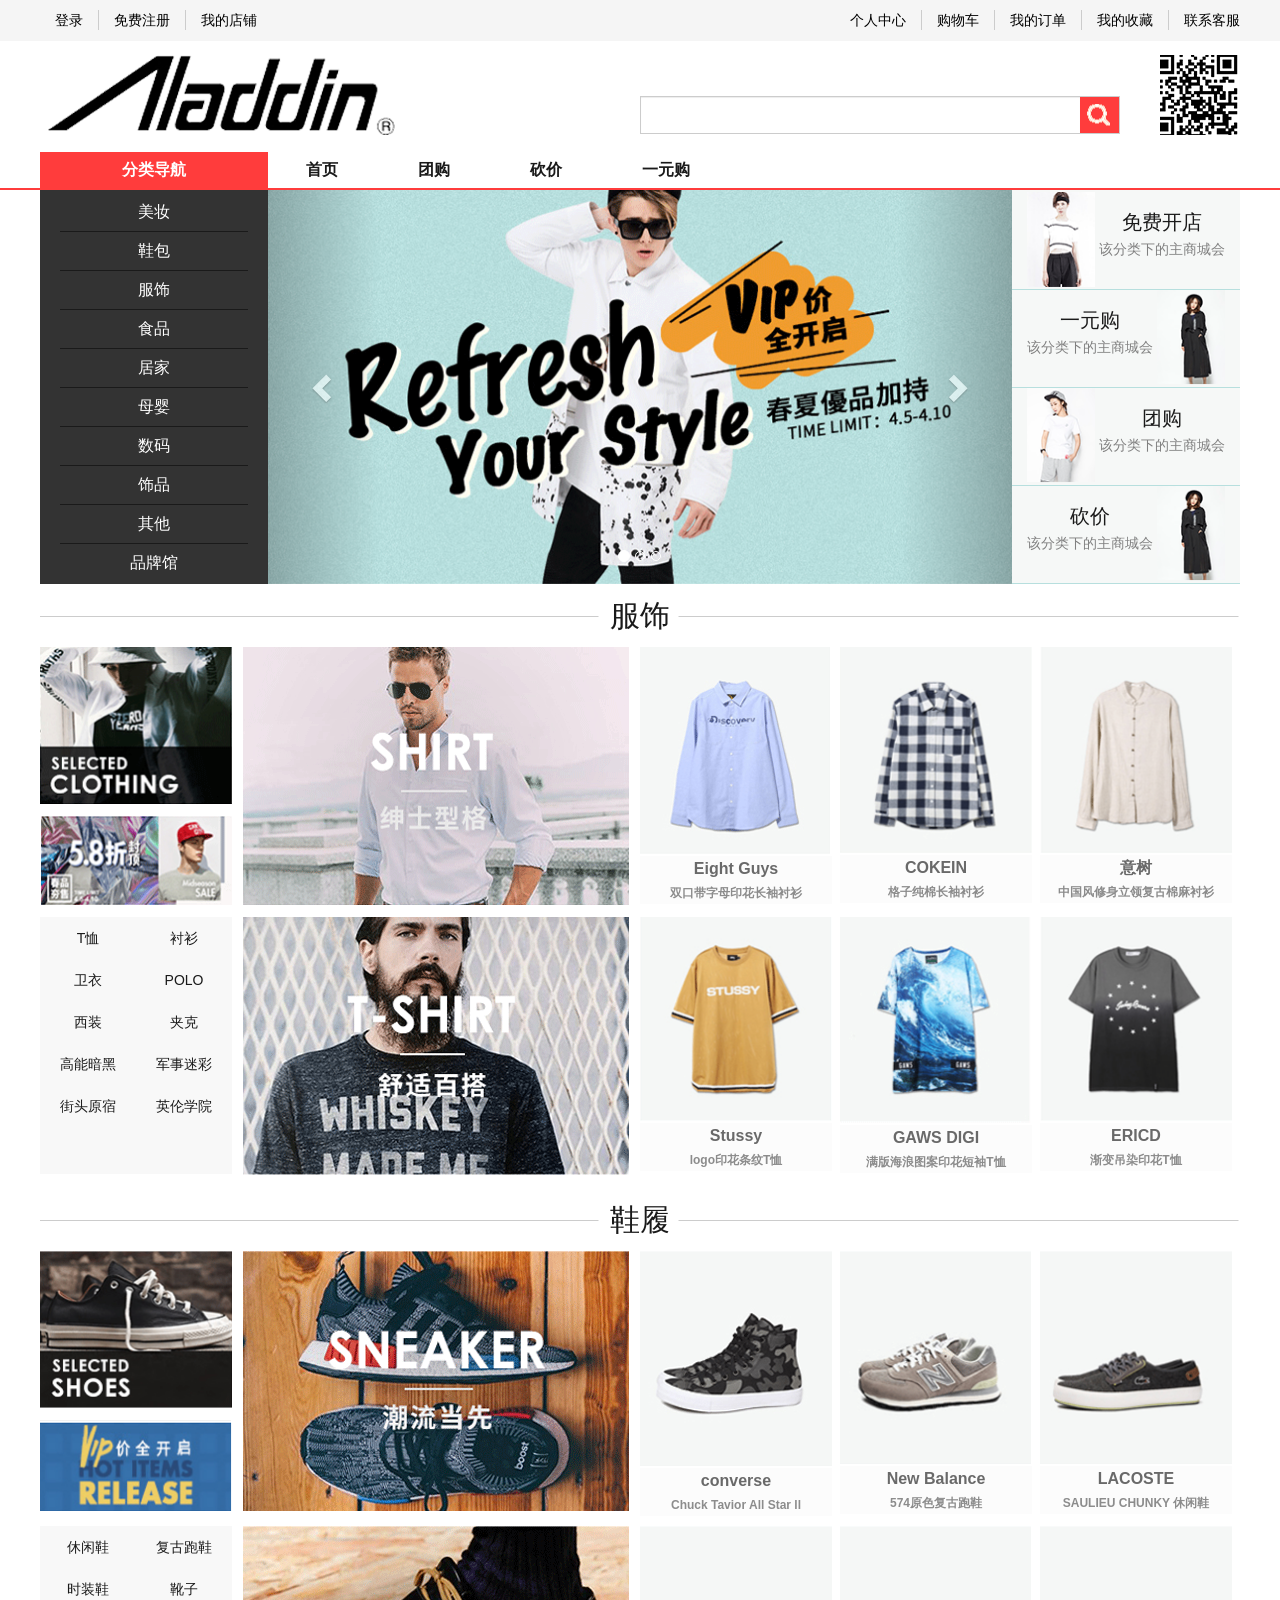
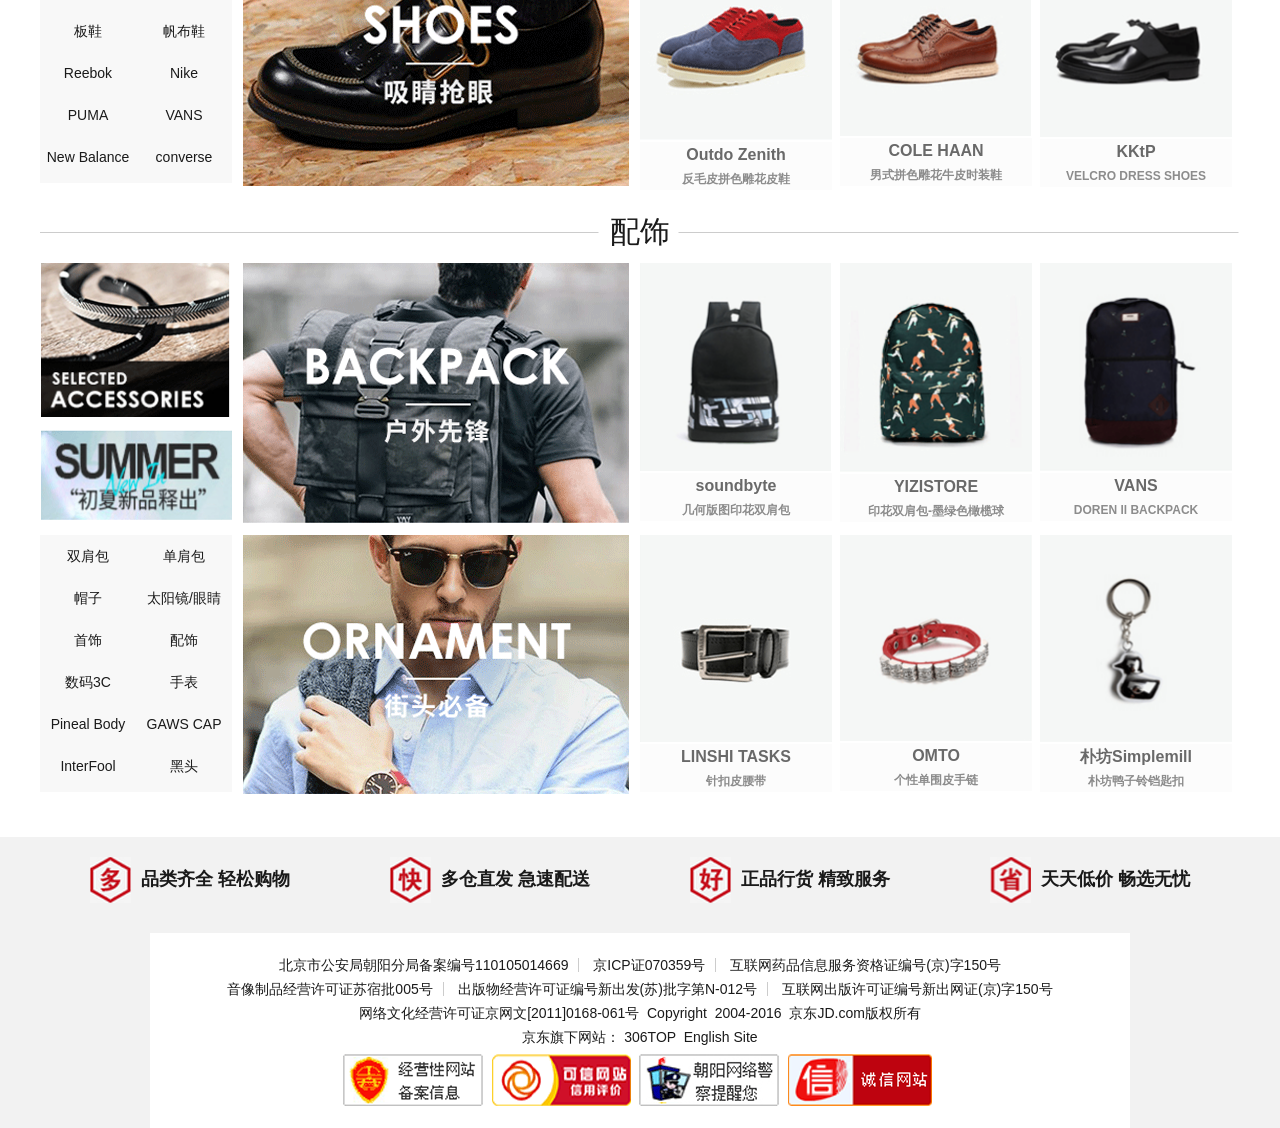
<file: src/main/webapp/index.html>
<!DOCTYPE html>
<html>
<head>
    <!-- meta -->
    <meta charset="UTF-8" />
    <meta http-equiv="X-UA-Compatible" content="IE=edge,chrome=1" />
    <meta name="viewport" content="width=device-width, initial-scale=1.0" />
    <meta name="description" content="" />
    <meta name="author" content="" />
    <!-- css -->
    <link rel="stylesheet" href="css/bootstrap.min.css" />
    <link rel="stylesheet" href="css/reset.css" />
    <link rel="stylesheet" href="css/theme.css" />
    <!-- js -->
    <script src="js/jquery.min.js"></script>
    <script src="js/bootstrap.min.js"></script>
    <script src="js/theme.js"></script>
    <!--[if lt IE 9]>
    <script src="js/html5shiv-printshiv.js"></script>
    <script src="js/respond.min.js"></script>
    <![endif]-->
    <!-- title -->
    <title>阿拉丁--商品列表</title>
</head>
<body>
    <!-- header -->
    <header class="header">
        <!-- navbar -->
        <div class="navbar navbar-static-top">
            <div class="container">
                <div class="row">
                    <ul class="nav navbar-nav navbar-left"> 
                        <li>
                            <a href="login.html">登录</a>
                        </li>
                        <li>    
                            <a href="register.html">免费注册</a>
                        </li>
                        <li>    
                            <a href="store.html">我的店铺</a>
                        </li>   
                    </ul>
                    <ul class="nav navbar-nav navbar-right"> 
                        <li>
                            <a href="person.html">个人中心</a>
                        </li>
                        <li>
                            <a href="cart.html">购物车</a>
                        </li> 
                        <li>
                            <a href="order.html">我的订单</a>
                        </li> 
                        <li>
                            <a href="collection.html">我的收藏</a>
                        </li> 
                        <li>
                            <a href="link.html">联系客服</a>
                        </li>   
                    </ul>
                </div>
            </div>
        </div>
        <!-- searchbar -->
        <div class="searchbar">
            <div class="search">
                <div class="container">
                    <div class="row">
                        <div class="pull-left">
                            <a href="index.html" class="logo">
                                <img src="images/logo/logo.png">
                            </a>
                        </div>
                        <div class="pull-right">
                            <div class="search-box">
                                <form class="search-form">
                                    <div class="input-group">
                                        <input type="text" class="form-control" placeholder="" />
                                        <span class="input-group-addon">
                                            <i class="icon icon-search"></i>
                                        </span>
                                    </div>
                                </form>
                            </div>
                            <a href="javascript:;">
                                <img src="images/code.png" />
                            </a>
                        </div>
                    </div>
                    <div class="row">
                        <div class="col-md-2 has-subcategory">
                            <a href="javascript:;" class="category">分类导航</a>
                        </div>
                        <div class="col-md-10">
                            <ul class="menu-list">
                                <li>
                                    <a href="index.html">首页</a>
                                </li>
                                <li>
                                    <a href="javascript:;">团购</a>
                                </li>
                                <li>
                                    <a href="javascript:;">砍价</a>
                                </li>
                                <li>
                                    <a href="javascript:;">一元购</a>
                                </li>
                            </ul>
                        </div>
                    </div>
                </div>
            </div>
        </div>
    </header>
    
    <!-- banner -->
    <section class="banner-bar">
        <div class="banner">
            <div class="container">
                <div class="row">
                    <div class="col-md-2">
                        <ul class="category-list">
                            <li>
                                <a href="javascript:;">美妆</a>
                            </li>
                            <li>
                                <a href="javascript:;">鞋包</a>
                            </li>
                            <li>
                                <a href="javascript:;">服饰</a>
                            </li>
                            <li>
                                <a href="javascript:;">食品</a>
                            </li>
                            <li>
                                <a href="javascript:;">居家</a>
                            </li>
                            <li>
                                <a href="javascript:;">母婴</a>
                            </li>
                            <li>
                                <a href="javascript:;">数码</a>
                            </li>
                            <li>
                                <a href="javascript:;">饰品</a>
                            </li>
                            <li>
                                <a href="javascript:;">其他</a>
                            </li>
                            <li>
                                <a href="javascript:;">品牌馆</a>
                            </li>
                        </ul>
                    </div>
                    <div class="col-md-8">
                        <div id="banner-carousel" class="carousel slide" data-ride="carousel">
                            <!-- Indicators -->
                            <ol class="carousel-indicators">
                                <li data-target="#banner-carousel" data-slide-to="0" class="active"></li>
                                <li data-target="#banner-carousel" data-slide-to="1"></li>
                                <li data-target="#banner-carousel" data-slide-to="2"></li>
                            </ol>
                            <!-- Wrapper for slides -->
                            <div class="carousel-inner" role="listbox">
                                <div class="item active">
                                  <img src="images/banner/banner-01.png"/>
                                </div>
                                <div class="item">
                                  <img src="images/banner/banner-01.png" />
                                </div>
                                <div class="item">
                                  <img src="images/banner/banner-01.png" />
                                </div>
                            </div>
                            <!-- Controls -->
                            <a class="left carousel-control" href="#banner-carousel" role="button" data-slide="prev">
                                <span class="glyphicon glyphicon-chevron-left" aria-hidden="true"></span>
                            </a>
                            <a class="right carousel-control" href="#banner-carousel" role="button" data-slide="next">
                                <span class="glyphicon glyphicon-chevron-right" aria-hidden="true"></span>
                            </a>
                        </div>
                    </div>
                    <div class="col-md-2">
                         <ul class="side-area">
                            <li>
                                <a href="javascript:;" class="pull-left">
                                    <img src="images/side/side-01.png" />
                                </a>
                                <div class="name pull-right">
                                    <p>免费开店</p>
                                    <p>该分类下的主商城会</p>
                                </div>
                            </li>
                            <li>
                                <div class="name pull-left">
                                    <p>一元购</p>
                                    <p>该分类下的主商城会</p>
                                </div>
                                <a href="javascript:;" class="pull-right">
                                    <img src="images/side/side-03.png" />
                                </a>
                            </li>
                            <li>
                                <a href="javascript:;" class="pull-left">
                                    <img src="images/side/side-02.png" />
                                </a>
                                <div class="name pull-right">
                                    <p>团购</p>
                                    <p>该分类下的主商城会</p>
                                </div>
                            </li>
                            <li>
                                <div class="name pull-left">
                                    <p>砍价</p>
                                    <p>该分类下的主商城会</p>
                                </div>
                                <a href="javascript:;" class="pull-right">
                                    <img src="images/side/side-03.png" />
                                </a>
                            </li>
                         </ul>
                    </div>
                </div>
            </div>
        </div>
    </section>

    <!-- category-bar -->
    <section class="category-bar">
        <div class="category">
            <div class="container">
                <div class="row">
                    <h1 class="title">
                        <span>服饰</span>
                    </h1>
                </div>
                <div class="row">
                    <div class="col-md-2">
                        <p>
                            <a href="javascritp:;">
                                <img src="images/clothing/clothing-01.png" />
                            </a>
                        </p>
                        <p>
                            <a href="javascritp:;">
                                <img src="images/clothing/clothing-02.png" />
                            </a>
                        </p>
                    </div>
                    <div class="col-md-4">
                        <a href="javascritp:;">
                            <img src="images/clothing/clothing-03.png" />
                        </a>
                    </div>
                    <div class="col-md-2">
                        <a href="javascritp:;">
                            <img src="images/clothing/clothing-05.png" />
                        </a>
                        <div class="item">
                            <p>Eight Guys</p>
                            <p>
                                <a href="javascript:;">双口带字母印花长袖衬衫</a>
                            </p>
                        </div>
                    </div>
                    <div class="col-md-2">
                        <a href="javascritp:;">
                            <img src="images/clothing/clothing-06.png" />
                        </a>
                         <div class="item">
                            <p>COKEIN</p>
                            <p>
                                <a href="javascript:;">格子纯棉长袖衬衫</a>
                            </p>
                        </div>
                    </div>
                    <div class="col-md-2">
                        <a href="javascritp:;">
                            <img src="images/clothing/clothing-07.png" />
                        </a>
                         <div class="item">
                            <p>意树</p>
                            <p>
                                <a href="javascript:;">中国风修身立领复古棉麻衬衫</a>
                            </p>
                        </div>
                    </div>
                </div>
                <div class="row">
                    <div class="col-md-2">
                        <ul class="sub-category">
                            <li>
                                <a href="javascript:;">T恤</a>
                            </li>
                            <li>
                                <a href="javascript:;">衬衫</a>
                            </li>
                            <li>
                                <a href="javascript:;">卫衣</a>
                            </li>
                            <li>
                                <a href="javascript:;">POLO</a>
                            </li>
                            <li>
                                <a href="javascript:;">西装</a>
                            </li>
                            <li>
                                <a href="javascript:;">夹克</a>
                            </li>
                            <li>
                                <a href="javascript:;">高能暗黑</a>
                            </li>
                            <li>
                                <a href="javascript:;">军事迷彩</a>
                            </li>
                            <li>
                                <a href="javascript:;">街头原宿</a>
                            </li>
                            <li>
                                <a href="javascript:;">英伦学院</a>
                            </li>
                        </ul>
                    </div>
                    <div class="col-md-4">
                        <a href="javascritp:;">
                            <img src="images/clothing/clothing-04.png" />
                        </a>
                    </div>
                    <div class="col-md-2">
                        <a href="javascritp:;">
                            <img src="images/clothing/clothing-08.png" />
                        </a>
                         <div class="item">
                            <p>Stussy</p>
                            <p>
                                <a href="javascript:;">logo印花条纹T恤</a>
                            </p>
                        </div>
                    </div>
                    <div class="col-md-2">
                        <a href="javascritp:;">
                            <img src="images/clothing/clothing-09.png" />
                        </a>
                         <div class="item">
                            <p>GAWS DIGI</p>
                            <p>
                                <a href="javascript:;">满版海浪图案印花短袖T恤</a>
                            </p>
                        </div>
                    </div>
                    <div class="col-md-2">
                        <a href="javascritp:;">
                            <img src="images/clothing/clothing-10.png" />
                        </a>
                         <div class="item">
                            <p>ERICD</p>
                            <p>
                                <a href="javascript:;">渐变吊染印花T恤</a>
                            </p>
                        </div>
                    </div>
                </div>
            </div>
        </div>

        <div class="category">
            <div class="container">
                <div class="row">
                    <h1 class="title">
                        <span>鞋履</span>
                    </h1>
                </div>
                <div class="row">
                    <div class="col-md-2">
                        <p>
                            <a href="javascritp:;">
                                <img src="images/shoe/shoe-01.png" />
                            </a>
                        </p>
                        <p>
                            <a href="javascritp:;">
                                <img src="images/shoe/shoe-02.png" />
                            </a>
                        </p>
                    </div>
                    <div class="col-md-4">
                        <a href="javascritp:;">
                            <img src="images/shoe/shoe-03.png" />
                        </a>
                    </div>
                    <div class="col-md-2">
                        <a href="javascritp:;">
                            <img src="images/shoe/shoe-05.png" />
                        </a>
                        <div class="item">
                            <p>converse</p>
                            <p>
                                <a href="javascript:;">Chuck Tavior All Star ll</a>
                            </p>
                        </div>
                    </div>
                    <div class="col-md-2">
                        <a href="javascritp:;">
                            <img src="images/shoe/shoe-06.png" />
                        </a>
                        <div class="item">
                            <p>New Balance</p>
                            <p>
                                <a href="javascript:;">574原色复古跑鞋</a>
                            </p>
                        </div>
                    </div>
                    <div class="col-md-2">
                        <a href="javascritp:;">
                            <img src="images/shoe/shoe-07.png" />
                        </a>
                        <div class="item">
                            <p>LACOSTE</p>
                            <p>
                                <a href="javascript:;">SAULIEU CHUNKY 休闲鞋</a>
                            </p>
                        </div>
                    </div>
                </div>
                <div class="row">
                    <div class="col-md-2">
                        <ul class="sub-category">
                            <li>
                                <a href="javascript:;">休闲鞋</a>
                            </li>
                            <li>
                                <a href="javascript:;">复古跑鞋</a>
                            </li>
                            <li>
                                <a href="javascript:;">时装鞋</a>
                            </li>
                            <li>
                                <a href="javascript:;">靴子</a>
                            </li>
                            <li>
                                <a href="javascript:;">板鞋</a>
                            </li>
                            <li>
                                <a href="javascript:;">帆布鞋</a>
                            </li>
                            <li>
                                <a href="javascript:;">Reebok</a>
                            </li>
                            <li>
                                <a href="javascript:;">Nike</a>
                            </li>
                            <li>
                                <a href="javascript:;">PUMA</a>
                            </li>
                            <li>
                                <a href="javascript:;">VANS</a>
                            </li>
                            <li>
                                <a href="javascript:;">New Balance</a>
                            </li>
                            <li>
                                <a href="javascript:;">converse</a>
                            </li>
                        </ul>
                    </div>
                    <div class="col-md-4">
                        <a href="javascritp:;">
                            <img src="images/shoe/shoe-04.png" />
                        </a>
                    </div>
                    <div class="col-md-2">
                        <a href="javascritp:;">
                            <img src="images/shoe/shoe-08.png" />
                        </a>
                        <div class="item">
                            <p>Outdo Zenith</p>
                            <p>
                                <a href="javascript:;">反毛皮拼色雕花皮鞋</a>
                            </p>
                        </div>
                    </div>
                    <div class="col-md-2">
                        <a href="javascritp:;">
                            <img src="images/shoe/shoe-09.png" />
                        </a>
                        <div class="item">
                            <p>COLE HAAN</p>
                            <p>
                                <a href="javascript:;">男式拼色雕花牛皮时装鞋</a>
                            </p>
                        </div>
                    </div>
                    <div class="col-md-2">
                        <a href="javascritp:;">
                            <img src="images/shoe/shoe-10.png" />
                        </a>
                        <div class="item">
                            <p>KKtP</p>
                            <p>
                                <a href="javascript:;">VELCRO DRESS SHOES</a>
                            </p>
                        </div>
                    </div>
                </div>
            </div>
        </div>

        <div class="category">
            <div class="container">
                <div class="row">
                    <h1 class="title">
                        <span>配饰</span>
                    </h1>
                </div>
                <div class="row">
                    <div class="col-md-2">
                        <p>
                            <a href="javascritp:;">
                                <img src="images/jewelry/jewelry-01.png" />
                            </a>
                        </p>
                        <p>
                            <a href="javascritp:;">
                                <img src="images/jewelry/jewelry-02.png" />
                            </a>
                        </p>
                    </div>
                    <div class="col-md-4">
                        <a href="javascritp:;">
                            <img src="images/jewelry/jewelry-03.png" />
                        </a>
                    </div>
                    <div class="col-md-2">
                        <a href="javascritp:;">
                            <img src="images/jewelry/jewelry-05.png" />
                        </a>
                        <div class="item">
                            <p>soundbyte</p>
                            <p>
                                <a href="javascript:;">几何版图印花双肩包</a>
                            </p>
                        </div>
                    </div>
                    <div class="col-md-2">
                        <a href="javascritp:;">
                            <img src="images/jewelry/jewelry-06.png" />
                        </a>
                        <div class="item">
                            <p>YIZISTORE</p>
                            <p>
                                <a href="javascript:;">印花双肩包-墨绿色橄榄球</a>
                            </p>
                        </div>
                    </div>
                    <div class="col-md-2">
                        <a href="javascritp:;">
                            <img src="images/jewelry/jewelry-07.png" />
                        </a>
                        <div class="item">
                            <p>VANS</p>
                            <p>
                                <a href="javascript:;">DOREN ll BACKPACK</a>
                            </p>
                        </div>
                    </div>
                </div>
                <div class="row">
                    <div class="col-md-2">
                        <ul class="sub-category">
                            <li>
                                <a href="javascript:;">双肩包</a>
                            </li>
                            <li>
                                <a href="javascript:;">单肩包</a>
                            </li>
                            <li>
                                <a href="javascript:;">帽子</a>
                            </li>
                            <li>
                                <a href="javascript:;">太阳镜/眼睛</a>
                            </li>
                            <li>
                                <a href="javascript:;">首饰</a>
                            </li>
                            <li>
                                <a href="javascript:;">配饰</a>
                            </li>
                            <li>
                                <a href="javascript:;">数码3C</a>
                            </li>
                            <li>
                                <a href="javascript:;">手表</a>
                            </li>
                            <li>
                                <a href="javascript:;">Pineal Body</a>
                            </li>
                            <li>
                                <a href="javascript:;">GAWS CAP</a>
                            </li>
                            <li>
                                <a href="javascript:;">InterFool</a>
                            </li>
                            <li>
                                <a href="javascript:;">黑头</a>
                            </li>
                        </ul>
                    </div>
                    <div class="col-md-4">
                        <a href="javascritp:;">
                            <img src="images/jewelry/jewelry-04.png" />
                        </a>
                    </div>
                    <div class="col-md-2">
                        <a href="javascritp:;">
                            <img src="images/jewelry/jewelry-08.png" />
                        </a>
                        <div class="item">
                            <p>LINSHI TASKS</p>
                            <p>
                                <a href="javascript:;">针扣皮腰带</a>
                            </p>
                        </div>
                    </div>
                    <div class="col-md-2">
                        <a href="javascritp:;">
                            <img src="images/jewelry/jewelry-09.png" />
                        </a>
                        <div class="item">
                            <p>OMTO</p>
                            <p>
                                <a href="javascript:;">个性单围皮手链</a>
                            </p>
                        </div>
                    </div>
                    <div class="col-md-2">
                        <a href="javascritp:;">
                            <img src="images/jewelry/jewelry-10.png" />
                        </a>
                        <div class="item">
                            <p>朴坊Simplemill</p>
                            <p>
                                <a href="javascript:;">朴坊鸭子铃铛匙扣</a>
                            </p>
                        </div>
                    </div>
                </div>
            </div>
        </div>
    </section>

    <!-- footer -->
    <footer class="footer">
        <div class="footer-service">
            <div class="container">
                <div class="row">
                    <ul class="service">
                        <li>
                            <i class="icon icon-service-one"></i>
                            <span>品类齐全</span>
                            <span>轻松购物</span>
                        </li>
                        <li>
                            <i class="icon icon-service-two"></i>
                            <span>多仓直发</span>
                            <span>急速配送</span>
                        </li>
                        <li>
                            <i class="icon icon-service-three"></i>
                            <span>正品行货</span>
                            <span>精致服务</span>
                        </li>
                        <li>
                            <i class="icon icon-service-four"></i>
                            <span>天天低价</span>
                            <span>畅选无忧</span>
                        </li>
                    </ul>
                </div>
                <div class="row">
                    <div class="middle">
                        <ul>
                            <li>
                                <span>北京市公安局朝阳分局备案编号110105014669</span>
                            </li>
                            <li>
                                <span>京ICP证070359号</span>
                            </li>
                            <li>
                                <span>互联网药品信息服务资格证编号(京)字150号</span>
                            </li>
                        </ul>
                        <ul>
                            <li>
                                <span>音像制品经营许可证苏宿批005号</span>
                            </li>
                            <li>
                                <span>出版物经营许可证编号新出发(苏)批字第N-012号</span>
                            </li>
                            <li>
                                <span>互联网出版许可证编号新出网证(京)字150号</span>
                            </li>
                        </ul>
                        <p>网络文化经营许可证京网文[2011]0168-061号&nbsp;&nbsp;Copyright&nbsp;&nbsp;2004-2016&nbsp;&nbsp;京东JD.com版权所有</p>
                        <P>京东旗下网站：&nbsp;306TOP&nbsp;&nbsp;English Site</P>
                        <ul>
                            <li>
                                <a href="javascript:;">
                                    <img src="images/footer/website-01.png" />
                                </a>
                            </li>
                            <li>
                                <a href="javascript:;">
                                    <img src="images/footer/website-02.png" />
                                </a>
                            </li>
                            <li>
                                <a href="javascript:;">
                                    <img src="images/footer/website-03.png" />
                                </a>
                            </li>
                            <li>
                                <a href="javascript:;">
                                    <img src="images/footer/website-04.png" />
                                </a>
                            </li>
                        </ul>
                    </div>
                </div>
            </div>
        </div>
    </footer>
</body>
</html>
</file>
<file: src/main/webapp/css/theme.css>
@charset "UTF-8";

/** common **/
body {
    color: #000;
    font-size: 14px;
    font-family: "Microsoft YaHei", sans-serif;
    background-color: #fff;
}
.container {
    width: 1200px;
}
.fl {
    float: left;
}
.fr {
    float: right;
}
.btn:focus {
    outline: 0;
}
.btn:hover {
    color: #fff;
    opacity: 0.8;
    filter: alpha(opacity=80);
}

/** header **/
.header .navbar {
    min-height: 40px;
    margin-bottom: 0;
    background-color: #f5f5f5;
}
.navbar .navbar-nav > li > a {
    color: #000;
    padding-top: 0;
    padding-bottom: 0;
    margin: 10px 0;
    border-right: 1px solid #ccc;
}
.navbar-nav > li > a:hover {
    color: #ff3c3c;
    background-color: inherit;
}
.navbar-nav li:last-child a {
    border-right: 0;
}
.search .search-box {
    float: left;
    padding-top: 45px;
    padding-right: 40px;
}
.search .pull-right a {
    float: left;
    display: block;
}
.search .pull-right a img:hover {
    opacity: 0.8;
    filter: alpha(opacity=80);
}
.search .logo img:hover {
    opacity: 0.8;
    filter: aphla(opacity=80);
}
.search .search-box .input-group {
    width: 480px;
    padding-bottom: 5px;
}
.icon {
    display: inline-block;
    vertical-align: middle;
}
.icon-search {
    width: 25px;
    height: 25px;
    margin-top: 3px;
    background: url(../images/icon/search.png) center center no-repeat;
}
.search .search-box input {
    height: 38px;
    border-right: 0;
    border-radius: inherit;
}
.search .search-box input:focus {
    border-color: #ccc;
    -webkit-box-shadow: inherit;
    box-shadow: inherit;
}
.search .search-box .input-group-addon {
    padding: 3px 7px;
    cursor: pointer;
    border-radius: inherit;
    background-color: #ff3c3c;
}
.search .search-box .input-group-addon:hover {
    opacity: 0.8;
    filter: aphla(opacity=80);
}
.search .menu-list > li {
    display: inline-block;
    padding: 10px 38px;
}
.search .row:nth-child(1) {
    padding: 10px 0;
}
.search .row.only {
    padding-top: 0;
    padding-bottom: 20px;
}
.search .menu-list > li a {
    color: #1a1a1a;
    font-size: 16px;
    display: block;
    font-weight: 600;
    text-align: center;
    text-decoration: none;
}
.search .menu-list a:hover {
    color: #ff3c3c;
    text-decoration: none;
}
.menu-list > li a {
    display: block;
}
.search .col-md-2 {
    position: relative;
}
.search .category {
    color: #1a1a1a;
    font-size: 16px;
    padding: 10px 0;
    display: block;
    font-weight: 600;
    text-align: center;
    text-decoration: none;
}
.search .category-list {
    z-index: 999;
    width: 228px;
    display: none;
    position: absolute;
}
.searchbar {
    border-bottom: 2px solid #ff3c3c;
}
.search .col-md-2 {
    width: 19%;
    padding: 0;
}
.search .col-md-10 {
    width: 71%;
    padding: 0;
}
.search .pull-right.account {
    padding-top: 65px;
}
.search .pull-right.account .login {
    color: #ff3c3c;
    text-decoration: none;
}
.search .pull-right.account span {
    float: left;
    margin-right: 5px;
}

/** index **/
.banner .col-md-2 {
    width: 19%;
    padding: 0;
}
.banner .col-md-8 {
    width: 62%;
    padding: 0;
}
.brand a img:hover {
    cursor: pointer;
    opacity: 0.8;
    filter: alpha(opacity=80);
}
.banner .side-area {
    padding-top: 2px;
    background-color: #f6f8f7;
}
.banner .side-area > li {
    overflow: hidden;
    padding: 0 15px;
    border-bottom: 1px solid #b7dfde;
}
.banner .side-area > li img {
    width: 68px;
    height: 95px;
}
.banner .side-area .name {
    padding-top: 20px;
    text-align: center;
}
.side-area .name p:first-child {
    color: #1a1a1a;
    font-size: 20px;
    padding-bottom: 10px;
}
.side-area .name p:last-child {
    color: #808080;
    font-size: 14px;
}
.category-list {
    padding: 2.5px 0;
    position: relative;
    background-color: #333333;
}
.category-list > li {
    padding: 0 20px;
    text-align: center;
}
.category-list > li > a {
    color: #fff;
    font-size: 16px;
    display: block;
    padding: 11px 0;
    text-decoration: none;
    border-bottom: 1px solid #1a1a1a;
}
.category-list li:last-child a {
    border-bottom: 0;
}
.category-list > li a:hover {
    color: #ff3c3c;
}
.prod-image a img {
    width: 500px;
    height: 400px;
}
.category-list > li .category-menu {
    top: 0;
    left: 228px;
    z-index: 999;
    width: 744px;
    height: 394px;
    padding: 20px;
    text-align: left;
    position: absolute;
    display: none;
    background-color: #f7f7f7;
}
.category-menu .fore {
    width: 100%;
    overflow: hidden;
    padding-bottom: 10px;
}
.category-menu dt {
    float: left;
    width: 86px;
    font-weight: 600;
    padding: 8px 30px 0 0;
    position: relative;
}
.category-menu dd {
    float: left;
    width: 618px;
    padding: 6px 0;
}
.category-menu dt a {
    color: #666;
    text-decoration: none;
}
.category-menu dt i {
    position: absolute;
    top: 10px;
    right: 18px;
    width: 4px;
    height: 14px;
    font: 400 9px/14px consolas;
}
.category-menu dd a {
    color: #666;
    float: left;
    padding: 0 10px;
    margin: 4px 0;
    line-height: 16px;
    height: 16px;
    text-decoration: none;
    border-left: 1px solid #e0e0e0;
    white-space: nowrap;
}

/** category **/
.category-bar .category {
    padding-bottom: 10px;
}
.category-bar .category a img:hover {
    opacity: 0.8;
    filter: aphla(opacity=80);
}
.category h1.title {
    padding: 15px 0;
    text-align: center;
    background: url(../images/icon/line.png) center center no-repeat;
}
.category h1.title span {
    color: #1a1a1a;
    font-size: 30px;
}
.category .col-md-2 {
    padding-left: 0;
    padding-right: 8px;
}
.category .col-md-4 {
    text-align: center;
    padding-left: 0;
    padding-right: 8px;    
}
.category .col-md-2 p:first-child {
    padding-bottom: 10px;
}
.category .item { 
    font-size: 12px;
    font-weight: 500;
    text-align: center;
    background-color: #fcfcfc;
    
}
.category .item p {
    color: #696969;
    font-size: 16px;
    padding: 5px 0;
    font-weight: 600; 
}
.category .col-md-2 .item p:first-child {
    padding-bottom: 5px;
}
.category .item p a {
    font-size: 12px;
    color: #8c8c8c; 
}
.category .item p a:hover {
    color: #ff3c3c;
    text-decoration: none;
}
.category-bar .category a {
    display: block;
}
.sub-category {
    overflow: hidden;
    min-height: 257px;
    background-color: #f8f8f8;
}
.sub-category > li {
    float: left;
    width: 50%;
    text-align: center;
}
.sub-category > li a {
    color: #1a1a1a;
    font-weight: 500;
    padding: 14px 0;
}
.sub-category > li a:hover {
    color: #ff3c3c;
    text-decoration: none;
}
.category .row:last-child {
    padding-top: 10px;
}
.search .col-md-2.has-subcategory {
    background-color: #ff3c3c;
}
.search .col-md-2.has-subcategory a {
    color: #fff;
    font-size: 16px;
    display: block;
    font-weight: 600;
    text-align: center;
}
.search .col-md-2.has-subcategory a:hover {
    color: #fff;
}
.content .form-group .card {
    padding-bottom: 6px;
    border-radius: inherit;
    float: left;
}
.content .credit .form-group .card {
    float: none;
}

/** list **/
.main .list {
    padding: 20px 0;
}
.main .list .fade {
    opacity: 0;
    filer: alpha(opacity=0);
}
.main .list .fade.in {
    opacity: 1;
    filer: alpha(opacity=100);
}
.main .head {
    height: 50px;
    background-color: #f5f5f5;
}
.main .col-md-2 .head {
    text-align: center;
}
.main .list .col-md-10 a img:hover {
    opacity: 0.8;
    filter: aphla(opacity=80);
}
.main .list .col-md-2 a img:hover {
    opacity: 0.8;
    filter: aphla(opacity=80);
}
.main .head a {
    color: #1a1a1a;
    padding: 15px;
    display: inline-block;
}
.main .head .fl > li {
    display: inline-block;
}
.main .head a:hover {
    color: #ff3c3c;
    text-decoration: none;
}
.main .head .prev {
    padding: 15px 0;
}
.main .head .next {
    padding-left: 0;
}
.main .head .page {
    padding: 15px 0;
}
.main .head .page span {
    color: #ff3c3c;
}
.main .head .fl .red {
    color: #ff3c3c;
}
.icon-adjust {
    width: 10px;
    height: 14px;
    vertical-align: middle;
    display: inline-block;
    background: url(../images/icon/adjust.png) center center no-repeat;
}
.main .content {
    padding: 20px 0;
    overflow: hidden;
}
.main .slide-area > li {
    padding-bottom: 15px;
}
.main .content .item p {
    color: #333333;
    font-size: 14px;
    padding: 10px 0;
}
.main .content .item .name a {
    color: #1a1a1a;
    font-size: 16px;
}
.main .content .item .name a:hover {
    color: #ff3c3c;
    text-decoration: none;
}
.main .content .item .price {
    color: #ff3c3c;
    font-size: 22px;
}
.main .content .item {
    float: left;
    width: 25%;
    padding-bottom: 20px;
}
.main .col-md-2 {
    width: 15%;
    padding-left: 0;
}
.main .col-md-10 {
    width: 85%;
    padding: 0;
}
.main .button-group {
    text-align: center;
}
.button-group a {
    color: #1a1a1a;
    display: inline-block;
    padding: 8px 10px;
    margin-right: 5px;
    background-color: #fff;
    border: 1px solid #ccc;
}
.button-group a:hover {
    color: #fff;
    background-color: #ff3c3c;
    border-color: #ff3c3c;
    text-decoration: none;
}
.button-group a.active {
    color: #fff;
    background-color: #ff3c3c;
    border-color: #ff3c3c;
    text-decoration: none;
}
.main .nav-category {
    min-height: 600px;
    border: 1px solid #ccc;
}
.main .nav-category li {
    background-color: #f5f5f5;
    border-bottom: 1px solid #ccc;
}
.main .nav-category li:last-child {
    border-bottom: 0;
}
.main .nav-category li.sub {
    background-color: #fff;
}
.main .nav-category li.bold a {
    font-weight: 600;
}
.main .nav-category li a.active {
    color: #ff3c3c;
}
.main .nav-category li a {
    color: #1a1a1a;
    font-size: 14px;
    display: block;
    padding: 12px 15px;
    text-align: center;
}
.main .nav-category li a:hover {
    color: #ff3c3c;
    text-decoration: none;
}
.main .col-md-10 .title {
    margin-bottom: 20px;
    border: 1px solid #ccc;
}
.main .col-md-10 .title a {
    color: #1a1a1a;
    font-size: 16px;
    font-weight: 600;
    display: inline-block;
    border-right: 1px solid #ccc;
    padding: 12px 30px;
    text-decoration: none;
    background-color: #f5f5f5;
}
.main .col-md-10 .title a:not(:first-child) {
    margin-left: -4px;
}
.main .col-md-10 .title a.active {
    background-color: #fff;
}
.main .col-md-10 .list-page {
    margin-bottom: 15px;
    border: 1px solid #ccc;
}
.main .list-page h3 {
    padding: 10px 15px;
    background-color: #f5f5f5;
    border-bottom: 1px solid #ccc;
}
.main .list-page h3 span {
    margin-right: 20px;
    font-size: 16px;
}
.main .list-page h3 span.price {
    font-size: 20px;
    float: right;
}
.main .list-page .order-list {
    color: #1a1a1a;
    font-size: 16px;
    padding: 15px;
}
.list-page .order-list li .detail a.img {
    float: left;
    display: block;
}
.list-page .order-list li .detail {
    overflow: hidden;
}
.list-page .order-list li {
    margin-bottom: 15px;
    padding-bottom: 15px;
    border-bottom: 1px solid #ccc;
}
.order-list .detail .prod {
    float: left;
    width: 400px;
    line-height: 20px;
    padding-left: 20px;
}
.order-list .detail .prod p span {
    margin-right: 40px;
}
.order-list .detail .prod p.color {
    color: #808080;
}
.order-list .detail .prod p.size {
    color: #808080;
}
.order-list .detail .prod p {
    padding-bottom: 6px;
}
.order-list .detail .prod .date {
    padding-top: 75px;
    padding-bottom: 0;
}
.order-list .detail .pull-right {
    padding-top: 80px;
}
.order-list .detail .pull-right span {
    font-size: 20px;
    margin-right: 20px;
}
.order-list .detail .pull-right span.price {
    color: #ff3c3c;
}
.btn-search {
    color: #fff;
    font-size: 16px;
    padding: 8px 25px;
    background-color: #ff3c3c;
}
.main .content .center-box {
    min-height: 600px;
    text-align: center;
    padding: 120px 0;
    border: 1px solid #ccc;
}
.main .content .center-box p {
    font-size: 16px;
    padding-bottom: 30px;
}
.main .content .btn-openStore {
    color: #fff;
    width: 160px;
    font-size: 16px;
    background-color: #ff3c3c;
}
.order-list .detail .pull-right.status span {
    display: block;
    text-align: center;
    padding-bottom: 50px;
    margin-right: 0;
}
.order-list .detail .pull-right.status {
    padding-top: 0;
}
.main .list-page h3 label {
    font-size: 16px;
    font-weight: normal;
    margin-right: 20px;
}
.main .list-page h3 input[type='checkbox'] {
    margin-right: 10px;
}
.order-list .detail .pull-left input[type='checkbox'] {
    margin-right: 10px;
}
.list-page .order-list.sales li {
    border-bottom: 0;
    margin-bottom: 0;
}
.list-page .btn-group {
    display: block;
    padding: 15px 40px;
    border-top: 1px solid #ccc;
    border-bottom: 1px solid #ccc;
}
.list-page .btn-group:last-child {
    border-bottom: 0;
}
.list-page .btn-group a {
    color: #1a1a1a;
    text-decoration: none;
    padding-right: 10px;
    display: inline-block;
}
.icon-detail {
    width: 37px;
    height: 36px;
    margin-right: 5px;
    display: inline-block;
    vertical-align: middle;
    background: url(../images/icon/detail.png) center center no-repeat;
}
.icon-product {
    width: 37px;
    height: 36px;
    margin-right: 5px;
    display: inline-block;
    vertical-align: middle;
    background: url(../images/icon/product.png) center center no-repeat;
}
.icon-recommend {
    width: 37px;
    height: 36px;
    margin-right: 5px;
    display: inline-block;
    vertical-align: middle;
    background: url(../images/icon/recommend.png) center center no-repeat;
}
.icon-proxy {
    width: 37px;
    height: 36px;
    margin-right: 5px;
    display: inline-block;
    vertical-align: middle;
    background: url(../images/icon/proxy.png) center center no-repeat;
}
.list .search {
    padding: 30px 0;
}
.list .search .input-group {
    width: 340px;
}
.list .search .input-group .form-control {
    height: 36px;
}
.list .search .input-group-addon {
    padding: 3px 7px;
    cursor: pointer;
    border-radius: inherit;
    background-color: #ff3c3c;
}
.list .table thead {
    background-color: #f5f5f5;
}
.list .table thead tr th {
    text-align: center;
    border-left: 0;
    border-right: 0;
    font-weight: normal;
}
.list .table tr.status {
    background-color: #f5f5f5;
}
.list .table tr.status:hover {
    background-color: #f5f5f5;
}
.list .table tbody td.text-left {
    width: 50%;
}
.list .table tbody td {
    width: 10%;
    border-right: 1px solid #ccc;
}
.list .table tbody tr:hover {
    background-color: #fff;
}
.list .table thead th {
    width: 10%;
}
.list .table thead th:first-child {
    width: 50%;
}
.list .table tbody td .fr {
    width: 340px;
    padding-right: 20px;
}
.list .table tbody td a {
    color: #1a1a1a;
    font-size: 16px;
    text-decoration: none;
}
.list .table tbody td a:hover {
    color: #ff3c3c;
}
.list .table tbody td {
    font-size: 16px;
}
.list .table tbody td p {
    padding: 12px 0;
}
.list .table tbody td:not(:first-child) {
    text-align: center;
}
.list .table tbody tr td:not(:first-child) {
    padding-top: 60px;
}
.list .table tbody tr td[rowspan='2'] {
    padding: 125px 0 0 0;
}  
.list .table tbody tr td[rowspan='2'] p {
    padding: 0;
}
.list .table tbody tr td.status {
    padding-top: 40px;
}
.list .table tr.status .text-left span {
    margin-right: 20px;
}
.list .table tr.status .text-left .time {
    float: right;
}
.list .table .pay-money {
    color: #fff;
    width: 80px;
    margin: 0 auto;
    padding: 5px 10px;
    text-decoration: none;
    display: inline-block;
    background-color: #ff3c3c;
}
.list .table .pay-money:hover {
    color: #fff;
}
.list .table td.status a {
    display: block;
}
.list .level {
    margin-bottom: 20px;
}
.list .level h3 {
    font-size: 16px;
    font-weight: 600;
    padding: 10px 20px;
    border: 1px solid #ccc;
    background-color: #f5f5f5;
}
.list .level ul {
    border-left: 1px solid #ccc;
    border-right: 1px solid #ccc;
    border-bottom: 1px solid #ccc;
}
.list .level ul li {
    overflow: hidden;
    padding: 10px 20px;
    border-bottom: 1px solid #ccc;
}
.list .level ul li:last-child {
    border-bottom: 0;
}
.list .level ul .fl {
    font-size: 16px;
}
.list .level ul .fr {
    font-size: 16px;
}
.icon-left {
    width: 27px;
    height: 26px;
    display: inline-block;
    vertical-align: middle;
    margin-right: 3px;
    background: url(../images/icon/left.png) center center no-repeat;
}
.list .wealth {
    overflow: hidden;
    padding: 30px 0;
    border: 1px solid #ccc;
}
.list .wealth .col-sm-3 {
    padding: 0;
    font-size: 16px;
    border-right: 1px solid #ccc;
    text-align: center;
}
.list .wealth .col-sm-3:last-child {
    border-right: 0;
}
.list .wealth .col-sm-3 p {
    padding: 10px 0;
}
.list .wealth .col-sm-3 a {
    color: #fff;
    padding: 5px 15px;
    text-decoration: none;
    margin-right: 10px;
    display: inline-block;
    background-color: #ff3c3c;
}
.list .record {
    padding: 15px 0;
    font-size: 16px;
}
.list .record span {
    font-weight: 600;
    margin-right: 5px;
}
.list .wealth-order tbody td {
    width: 25%;
}
.list .wealth-order thead th:first-child {
    width: 25%;
}
.list .wealth-order.record tbody td {
    width: 20%;
}
.list .wealth-order.record thead th:first-child {
    width: 20%;
}
.list .wealth-order tbody tr td {
    padding: 15px 8px;
    text-align: center;
}
.list .wealth-order tbody tr td:not(:first-child) {
    padding: 15px 8px;
}
.list .wealth-order tbody tr:nth-child(even) {
    background-color: #f8faff;
}
.list .wealth-order thead tr th {
    border-right: 1px solid #ccc;
}
.list .search.team {
    padding-top: 0;
}
.list .team-list {
    font-size: 16px;
}
.list .team-list h3 {
    padding: 10px 15px;
    border: 1px solid #ccc;
    background-color: #f8faff;
}
.list .team-list h3 span {
    margin-right: 70px;
}
.list .team-list .first {
    margin-bottom: 15px;
}
.list .team-list li h3 {
    cursor: pointer;
    border-bottom: 0;
}
.list .team-list li .first-menu {
    display: none;
}
.list .team-list li .first-menu h3 {
    text-indent: 15px;
}
.list .team-list li .second-menu {
    display: none;
}
.list .team-list li .second-menu h3 {
    text-indent: 30px;
}
.list .team-list li:last-child h3 {
    border-bottom: 1px solid #ccc;
}
.list .team-list li a {
    text-decoration: none;
}
.list .team-list li a img {
    vertical-align: middle;
}
.list .content .store {
    font-size: 16px;
    padding: 10px 0;
}
.list .content .store input[type='checkbox'] {
    margin-right: 10px;
}
.list .content .store span {
    color: #808080;
    margin-left: 5px;
    margin-right: 5px;
}
.list .content .store a {
    color: #1a1a1a;
    text-decoration: none;
}
.list .content .store a:hover {
    color: #ff3c3c;
}
.list .content .store label {
    font-weight: normal;
    cursor: pointer;
}
.list .content .item .price span.fr {
    color: #333333;
    font-size: 14px;
    margin-right: 15px;
}
.list .content .item .operate {
    overflow: hidden;
}
.list .content .item .operate a {
    color: #1a1a1a;
    width: 104px;
    text-align: center;
    font-size: 16px;
    display: inline-block;
    padding: 5px 10px;
    text-decoration: none;
    border: 1px solid #ccc;
    background-color: #f5f5f5;
}
.list .content .item .operate .fr {
    margin-right: 10px;
}
.list .content .item .operate a:hover {
    color: #fff;
    background-color: #ff3c3c;
    border-color: #ff3c3c;
}
.cartbar .cart.assessment {
    padding: 30px 0;
}
.cartbar .assessment .description {
    border: 1px solid #ccc;
}
.assessment .description .col-md-2, .assessment .description .col-md-10 {
    padding: 0;
}
.assessment .description .col-md-2 {
    border-right: 1px solid #ccc;
}
.assessment .description .col-md-2 p {
    font-size: 16px;
    padding: 10px 15px;
    text-align: center;
}
.assessment .description .col-md-2 span {
    display: block;
}
.assessment .description .col-md-2 .hot {
    color: #ff3c3c;
    font-size: 30px;
    font-weight: 600;
    margin-top: 10px;
}
.assessment .description .col-md-10 .box {
    padding: 26px 0;
}
.description .col-md-10 .box .degree {
    width: 440px;
    height: 60px;
    margin: 0 auto;
    position: relative;
    background: url(../images/icon/line-bg.png) center center no-repeat;
}
.description .col-md-10 .box .degree ul {
    padding-top: 40px;
    padding-left: 70px;
}
.description .col-md-10 .box .degree ul li {
    color: #808080;
    font-size: 14px;
    display: inline-block;
    margin-right: 35px;
}
.description .col-md-10 .box .degree ul li:last-child {
    margin-right: 0;
}
.box .degree span.grade {
    top: 0;
    right: 40px;
    color: #fff;
    width: 29px;
    height: 21px;
    text-align: center;
    position: absolute;
    background: url(../images/icon/bg.png) center center no-repeat;
}
.assessment .upload-image {
    overflow: hidden;
    margin-top: 20px;
    background-color: #f6f6f6;
    border: 1px solid #ccc;
}
.assessment .upload-image .col-md-6 {
    padding: 20px 15px;
    border-right: 1px solid #ccc;
}
.upload-image .top .form-control {
    width: 500px;
    display: inline-block;
}
.upload-image .top span {
    font-size: 16px;
    vertical-align: top;
    margin-right: 20px;
}
.assessment .upload-image .bottom {
    padding: 0;
    border-top: 0;
}
.upload-image .bottom .photo {
    width: 500px;
    padding: 15px;
    display: inline-block;
    border: 1px solid #ccc;
    position: relative;
}
.upload-image .bottom span {
    margin-right: 10px;
}
.upload-image .bottom .photo img {
    vertical-align: middle;
}
.upload-image .bottom .upload {
    display: inline-block;
    margin-right: 5px;
}
.upload-image .bottom .file {
    top: 15px;
    opacity: 0;
    filter: alpha(opacity=0);
    cursor: pointer;
    width: 60px;
    height: 60px;
    position: absolute;
}
.upload-image .col-md-6:last-child {
    padding: 60px 30px;
    text-align: center;
}
.upload-image .col-md-6:last-child p {
    font-size: 22px;
    padding-bottom: 30px;
}
.upload-image .col-md-6:last-child .require {
    color: #ff3c3c;
    margin-right: 5px;
}
.upload-image .col-md-6:last-child .start-level {
    margin-left: 50px;
}
.upload-image .col-md-6:last-child .start {
    width: 28px;
    height: 28px;
    display: inline-block;
    background: url(../images/icon/start.png) center center no-repeat;
}
.upload-image .col-md-6:last-child .start.active {
    background: url(../images/icon/start-hover.png) center center no-repeat;
}
.assessment .group {
    margin-top: 20px;
}
.btn-assessment {
    color: #fff;
    width: 144px;
    font-size: 20px;
    margin-left: 530px;
    background-color: #ff3c3c;
}
.list .wealth .head {
    height: auto;
    padding: 0 10px;
    background-color: #fff;
}
.list .wealth .head .fl {
    padding: 0;
    margin-right: 0;
}
.list .wealth .head .fl img {
    width: 85px;
    vertical-align: middle;
}
.list .wealth .col-sm-3:first-child .fr {
    width: 145px;
    font-size: 16px;
}
.person-center .col-sm-3:first-child p {
    padding-top: 0;
}
.person-center .col-sm-3:first-child a {
    color: #1a1a1a;
    font-size: 14px;
    padding-top: 0;
    background-color: #fff;
}
.list .person-center .col-sm-3 {
    height: 130px;
}
.list .person-center .col-sm-3 a {
    color: #1a1a1a;
    font-size: 14px;
    padding-top: 0;
    background-color: #fff;
}
.person-center ul li {
    text-align: center;
    display: inline-block;
} 
.icon-gold {
    width: 10px;
    height: 19px;
    display: inline-block;
    vertical-align: middle;
    margin-right: 5px;
    background: url(../images/icon/vip-01.png) center center no-repeat; 
}
.icon-method {
    width: 10px;
    height: 19px;
    display: inline-block;
    vertical-align: middle;
    margin-right: 5px;
    background: url(../images/icon/vip-02.png) center center no-repeat; 
}
.icon-return {
    width: 10px;
    height: 19px;
    display: inline-block;
    vertical-align: middle;
    margin-right: 5px;
    background: url(../images/icon/vip-03.png) center center no-repeat; 
}
.person-center .icon-pay {
    width: 40px;
    height: 40px;
    display: block;
    margin-bottom: 5px;
    vertical-align: middle;
    background: url(../images/icon/pay.png) center center no-repeat; 
}
.person-center .icon-pass {
    width: 40px;
    height: 40px;
    display: block;
    margin-bottom: 5px;
    vertical-align: middle;
    background: url(../images/icon/pass.png) center center no-repeat; 
}
.person-center .icon-assess {
    width: 40px;
    height: 40px;
    display: block;
    margin-bottom: 5px;
    vertical-align: middle;
    background: url(../images/icon/wait.png) center center no-repeat; 
}
.person-center .icon-money {
    width: 40px;
    height: 40px;
    display: block;
    margin-bottom: 5px;
    vertical-align: middle;
    background: url(../images/icon/money.png) center center no-repeat; 
}
.list .report {
    padding: 20px 0;
    overflow: hidden;
}
.list .report .col-sm-6 {
    padding: 0;
}
.list .report h1 {
    font-size: 20px;
    font-weight: 600;
    padding: 15px;
}
.list .report-data .left img {
    height: 307px;
}
.list .store h1 {
    font-size: 20px;
    font-weight: 600;
}
.list .store .owl-item {
    text-align: center;
}
.list .store .owl-item p {
    text-align: center;
    font-size: 18px;
}
.list .store .owl-theme .owl-controls .owl-buttons .owl-prev {
    display: none;
}
.list .store .owl-theme .owl-controls .owl-buttons .owl-next {
    top: 60px;
    right: -15px;
    color: #C3CBC8;
    font-size: 40px;
    position: absolute;
    background-color: inherit;
}

/** refund **/ 
.refund-bar .refund {
    background-color: #f7f7f7;
}
.refund .row {
    padding: 55px 165px;
}
.refund-bar .refund-list li {
    width: 270px;
    float: left;
    position: relative;
    border-top: 5px solid #ccc;
}
.refund-bar .refund-list.refund-money li {
    width: 385px;
}
.refund-bar .refund-list li a {
    bottom: -8px;
    left: -38px;
    position: absolute;
    text-align: center;
    text-decoration: none;
}
.refund-bar .refund-list li p {
    color: #1a1a1a;
    font-size: 16px;
    padding-bottom: 10px;
}
.refund-bar .refund-list li em {
    color: #fff;
    width: 22px;
    height: 22px;
    line-height: 22px;
    text-align: center;
    display: inline-block;
    font-style: normal;
    border: 1px solid #ccc;
    background-color: #ccc;
    -moz-border-radius: 50%;
    -webkit-border-radius: 50%;
    border-radius: 50%;
}
.refund-bar .refund-list li.active em {
    border: 1px solid #a8e585;
    background-color: #a8e585;
}
.refund-bar .refund-list li:last-child {
    border-top: 0;
    width: 30px;
}
.refund-bar .refund-list.refund-money li:last-child {
    border-top: 0;
    width: 60px;
}
.refund-bar .refund-list li:last-child a {
    bottom: -12px;
}
.cartbar .cart.return {
    padding: 30px 0;
}
.return .return-item {
    overflow: hidden;
    border: 1px solid #ccc;
}
.return .return-item .col-md-3 {
    padding: 0;
}
.return .return-item .col-md-9 {
    padding: 30px 15px;
    border-left: 1px solid #ccc;
}
.return-item .col-md-3 h2 {
    font-size: 16px;
    font-weight: 500;
    padding: 10px 20px;
    background-color: #f5f5f5;
    border-bottom: 1px solid #ccc;
}
.return-item .col-md-3 h2:nth-child(3) {
    border-top: 1px solid #ccc;
}
.return-item .col-md-3 .information {
    padding: 15px;
}
.return-item .col-md-3 p {
    padding-bottom: 20px;
}
.return-item .col-md-3 p:last-child {
    padding-bottom: 0;
}
.return-item .col-md-9 form {
    padding-left: 35px;    
}
.return-item .col-md-9 form p {
    font-size: 18px;
    padding: 10px 0;
    margin-left: 125px;
}
.return-item .col-md-9 .most {
    font-size: 14px;
    font-weight: 600;
    padding-top: 10px;
    padding-bottom: 0;
    margin-left: 125px;
}
.return-item .col-md-9 form p span {
    font-size: 14px;
    padding-left: 8px;
}
.content .col-md-9 .form-group textarea {
    height: 80px;
}
.return-item .col-md-9 .form-group:nth-child(3) label {
    vertical-align: top;
}
.return .return-item.failed .col-md-3 {
    border-right: 1px solid #ccc;
}
.return .return-item.failed .col-md-9 {
    border-left: 0;
}
.return .return-item.failed .col-md-9.message {
    padding: 130px 15px;
}
.return .return-item.failed .return-autid {
    width: 480px;
    padding-left: 150px;
}
.return-autid h2 {
    font-size: 18px;
    font-weight: 600;
    padding: 20px 0;
}
.return-autid p {
    font-size: 16px;
    padding-bottom: 20px;
}
.return-autid .audit {
    color: #fff;
    width: 140px;
    font-size: 18px;
    padding: 10px;
    text-decoration: none;
    text-align: center;
    display: inline-block;
    margin-right: 15px;
    background-color: #ff3c3c;
}
.return-autid .audit:hover {
    opacity: 0.8;
    filter: alpha(opacity=80);
}
.return-autid .service {
    color: #1a1a1a;
    width: 140px;
    font-size: 18px;
    padding: 9px 10px;
    text-decoration: none;
    text-align: center;
    display: inline-block;
    border: 1px solid #ccc;
    background-color: #f5f5f5;
}
.return-autid .service:hover {
    color: #fff;
    border-color: #ff3c3c;
    background-color: #ff3c3c;
}
.return-item .col-md-9 form .pass-box p {
    font-size: 16px;
    margin-left: 38px;
}
.return-item .col-md-9 form .pass-box .pass {
    font-size: 20px;
    font-weight: 600;
    padding: 5px 0;
}

/** wechat **/
.content .wechat-item {
    overflow: hidden;
    padding: 20px 40px;
    background-color: #f1f2f7;
}
.content .pay-time {
    font-size: 18px;
    font-weight: 600;
    padding-bottom: 10px;
}
.content .wechat-item p:last-child span {
    color: #ff3c3c;
}
.content .wechat-item .money {
    font-size: 18px;
}
.content .wechat-item .money span {
    color: #ff3c3c;
}
.content .payment {
    font-size: 18px;
    font-weight: 600;
    padding: 10px 40px;
}
.content .form-box.payment {
    font-size: 14px;
    font-weight: normal;
    padding: 0;
}
.content .weichat-img {
    overflow: hidden;
    padding-top: 15px;
}
.content .weichat-img a {
    display: block;
}
.content .weichat-img .fl img:first-child {
    margin-bottom: 30px;
}
.content .weichat-img .fl img {
    width: 280px;
}
.content .weichat-img .fr img {
    width: 250px;
}
.content .weichat-img .fl {
    padding: 0 200px;
}
.content .weichat-img .fr {
    padding-right: 100px;
}
.btn-banlance {
    color: #fff;
    width: 160px;
    font-size: 20px;
    background-color: #ff3c3c;
}
.content .pay-form {
    padding: 40px 160px;
}

/** login **/
.login-bar {
    background: url(../images/login/login.png) center center no-repeat;
}
.login .row {
    height: 650px;
    position: relative;
}
.login .form-box {
    top: 100px;
    right: 40px;
    width: 360px;
    height: 400px;
    position: absolute;
    border: 1px solid #ccc;
}
.login .form-box form {
    padding: 15px 30px;
}
.login h2 {
    color: #1a1a1a;
    padding: 10px 0;
    font-size: 22px;
    font-weight: 700;
    text-align: center;
}
.login .error {
    color: #ff3c3c;
    text-align: center;
    font-weight: 700;
    border: 1px solid #ff3c3c;
    background-color: #ffebeb;
}
.login .error span {
    padding: 5px 0;
    display: inline-block;
}
.login .form-group {
    overflow: hidden;
}
.login .form-control.pull-left {
    width: 140px;
}
.login .form-group .pull-right a {
    color: #999;
    display: inline-block;
}
.login .form-group .pull-right img {
    vertical-align: middle;
}
.login .form-group  a {
    color: #999;
}
.login .form-group .form-control {
    height: 40px;
}
.login .form-group  a:hover {
    color: #ff3c3c;
    text-decoration: none;
}
.login .btn-login {
    color: #fff;
    width: 100%;
    font-size: 16px;
    font-weight: 700;
    background-color: #ff3c3c;
}
.login .weichat {
    margin-top: 15px;
    position: relative;
    border-top: 1px solid #ccc;
}
.login .weichat a {
    width: 105px;
    color: #1a1a1a;
    padding: 10px 0;
    top: -25px;
    left: 130px;
    text-align: center;
    font-size: 16px;
    font-weight: 700;
    display: block;
    position: absolute;
    background-color: #fff;
}
.icon-weichat {
    width: 28px;
    height: 28px;
    display: inline-block;
    vertical-align: middle;
    margin-right: 10px;
    background: url(../images/icon/weichat.png) center center no-repeat;
}
.login .weichat a:hover {
    text-decoration: none;
}
.content .order-no {
    padding: 160px 0;
}
.content .order-no img {
    vertical-align: middle;
}
.content .order-no span {
    font-size: 16px;
    color: #808080;
    font-weight: 600;
    padding-left: 30px;
}
.content .order-no .box {
    text-align: center;  
}
.message-bar .info {
    text-align: center;
}
.message-bar .info .comment a {
    padding: 10px 15px;
    color: #fff;
    font-size: 18px;
    display: inline-block;
    background-color: #ff3c3c;
    border: 1px solid #ccc;
}
.message-bar .info .comment .title {
    font-size: 30px;
    font-weight: 600;
    margin-bottom: 10px;
}

/** register **/
.content-bar {
    min-height: 580px;
}
.content-bar.apply-menu {
    min-height: inherit;
}
.apply-menu .cart .order-table tbody td.text-left {
  width: 50%;
}
.apply-menu .cart .order-table tbody td {
  width: 10%;
}
.content-bar .content {
    padding: 30px 0;
}
.content .form-box {
    width: 750px;
    margin: 0 auto;
}
.content form h2 {
    color: #1a1a1a;
    font-size: 26px;
    padding: 30px;
    text-align: center;
    text-indent: -100px;
}
.content .form-control {
    width: 340px;
    display: inline-block;
}
.content .form-group .control-label{
    width: 120px;
    color: #1a1a1a;
    font-size: 18px;
    font-weight: normal;
    text-align: right;
    padding-right: 10px;
}
.content .form-group .form-control {
    height: 40px;
}
.content .code {
    width: 170px;
}
.content .control-label span {
    color: #ff2327;  
    margin-right: 5px;
    vertical-align: middle;
    display: inline-block;
}
.content .form-group .error {
    color: #ff2327;
    margin-left: 10px;
}
.content .message-box .form-group p.error {
    padding-left: 0;
}
.content .message-box .form-group {
    margin-bottom: 0;
}
.content .message-box .validate {
    width: 200px;
    display: inline-block;
    border-radius: inherit;
}   
.content .message-box .form-group .code {
    width: auto;
    font-size: 14px;
    color: #808080;
    padding: 12px 10px;
    margin-left: -4px;
    border: 1px solid #ccc;
    display: inline-block;
    border-left: 0;
}    
.content .form-group .code {
    color: #1a1a1a ;
}
.content .form-group .code img {
    vertical-align: middle;
}
.content a.update {
    color: #1a1a1a;
}
.content a.update:hover {
    color: #ff2327;
    text-decoration: none;
}
.content .form-group .code:hover {
    text-decoration: none;
}
.content .form-group p.error {
    margin-top: 10px;    
    margin-left: 0;
    padding-left: 125px;
}
.content .btn-register {
    color: #fff;
    width: 340px;
    font-size: 18px; 
    margin-left: 125px;
    background-color: #ff3c3c;
}
.content .checkbox label {
    color: #4c4c4c;
    padding-left: 145px;
}
.content .checkbox input {
    margin-top: 0;
}
.content .checkbox label a {
    color: #4c4c4c;
}
.content .checkbox label a:hover {
    color: #ff2327;
    text-decoration: none;
}
.content .accout {
    color: #989898;
    padding: 15px 0;
    text-align: right;
    margin-right: 250px;
}
.content .accout a {
    color: #ff2327;
    text-decoration: none;
}
.content .modify {
    padding: 100px 0;
    overflow: hidden;
    border-left: 1px solid #ccc;
    border-right: 1px solid #ccc;
    border-bottom: 1px solid #ccc;
}
.content .modify .form-box {
    width: auto;
    text-align: center;
}
.btn-modify {
    color: #fff;
    width: 120px;
    font-size: 22px;
    padding: 4px 12px;
    margin-left: -100px;
    background-color: #ff3c3c;
}
.content .modify .fl {
    width: 400px;
    padding-left: 30px;
}
.content .modify .fl p {
    font-size: 18px;
    line-height: 25px;
    padding-bottom: 20px;
}
.content .modify .fl .way {
    padding-bottom: 40px;
}
.content .modify .fr {
    margin-right: 150px;
}
.content .modify .fr p {
    font-size: 16px;
    font-weight: 600;
    margin-top: 10px;
    text-align: center;
    line-height: 30px;
    border: 1px solid #ccc;
}
.promotion-link h2 {
    font-size: 18px;
    padding: 20px 0;
}
.promotion-link p {
    font-size: 16px;
    padding-bottom: 10px;
}
.promotion-link .copy {
    width: 450px;
    height: 30px;
    line-height: 30px;
    padding-left: 5px;
    border: 1px solid #ccc;
}
.promotion-link button {
    width: 450px;
    height: 30px;
    margin-top: 20px;
}
.content .modify.promotion {
    padding: 20px 30px 40px 30px;
}
.content .address {
    border: 1px solid #ccc;
    padding: 0 40px;
}
.content .address .new-address {
    padding: 40px 0;
}
.content .address .btn-address {
    font-size: 16px;
    width: 140px;
    height: 30px;
    margin-right: 28px;
}
.content .address .details {
    font-size: 16px;
    padding: 20px;
    margin-bottom: 30px;
    border: 1px solid #ccc;
}
.content .address .details p {
    padding-bottom: 20px;
}
.address .details .opreation span {
    margin-left: 5px;
    margin-right: 60px;
}
.address .details .opreation a {
    color: #7abd54;
    margin-right: 15px;
    text-decoration: none;
}
.address .details .opreation label {
    font-weight: normal;
    cursor: pointer;
}

/** advertise **/
.advertise-bar .col-md-12 {
    padding: 0;
}
.advertise-bar .brand {
    padding: 20px 0 10px 0;
}
.advertise-bar .brand .col-md-2 {
    padding: 0;
    padding-bottom: 10px;
}
.advertise-bar .hot .col-md-4 {
    padding: 0;
}
.category-bar .category.list .title span {
    font-size: 22px;
    display: inline-block;
    padding: 0 10px;
    background-color: #fff;
}
.category-bar .category.list .col-md-3 {
    padding: 0;
}
.category-bar .list p {
    color: #333333;
    font-size: 14px;
    padding: 10px 0;
    overflow: hidden;
}
.category-bar .list p.price {
    color: #ff3c3c;
    font-size: 22px;
}
.category-bar .list p.name a {
    color: #1a1a1a;
    font-size: 16px;
}
.category-bar .list p.name a:hover {
    color: #ff3c3c;
    text-decoration: none;
    overflow: hidden;
    white-space: nowrap;
    text-overflow: ellipsis;
}
.category-bar .store-introduce {
    overflow: hidden;
    padding: 0 30px;
    margin-top: 20px;
    margin-bottom: 20px;
    border: 1px solid #ccc;
}
.category-bar .order {
    margin: 20px 0;
    border: 1px solid #ccc;
    background-color: #f5f5f5;
}
.category-bar .order a {
    color: #1a1a1a;
    font-size: 20px;
    padding: 10px 15px;
    text-decoration: none;
    border-right: 1px solid #ccc;
    display: inline-block;
}
.category-bar .order a.active {
    background-color: #fff;
}
.category-bar .store-introduce .pull-left a.shop {
    display: inline-block;
}
.category-bar .store-introduce .pull-left a.shop img {
    vertical-align: middle;
}
.category-bar .store-introduce .pull-left span {
    font-size: 16px;
}
.category-bar .store-introduce .pull-right {
    font-size: 20px;
    width: 490px;
    padding-top: 20px;
    word-break: break-all;
}
.category-bar .list p.price span {
    color: #1a1a1a;
    font-size: 14px;
    float: right;
    margin-top: 5px;
    margin-right: 15px;
}
.category-bar .list .collect {
    color: #ff3c3c;
    font-size: 16px;
    width: 130px;
    float: left;
    padding: 7px 0;
    text-align: center;
    text-decoration: none;
    border: 1px solid #ff3c3c;
    background-color: #fff;
    display: inline-block;
}
.category-bar .list .collect:hover {
    color: #fff;
    border-color: #ff3c3c;
    background-color: #ff3c3c;
}
.category-bar .list .addToCart:hover {
    opacity: 0.8;
    filter: aphla(opacity=80);
}
.category-bar .list .addToCart {
    color: #fff;
    font-size: 16px;
    width: 130px;
    float: right;
    padding: 7px 0;
    margin-right: 15px;
    text-align: center;
    text-decoration: none;
    border: 1px solid #ff3c3c;
    background-color: #ff3c3c;
    display: inline-block;
}
.category-bar .category .button-group {
    text-align: center;
    padding: 20px 0;
}
.category-bar .category .button-group a {
    display: inline-block;
}
.main .content .recommend-list {
    overflow: hidden;
    padding: 15px 30px;
}
.main .content .recommend-list .item {
    float: none;
    width: 100%;
    padding-bottom: 0;
}
.main .content .recommend-list > li {
    float: left;
    margin-right: 35px;
}
.main .store-introduce {
    overflow: hidden;
    padding: 10px 30px;
    margin-top: 20px;
    border: 1px solid #ccc;
}
.main .store-introduce .pull-left a.shop {
    display: inline-block;
}
.main .store-introduce .pull-left a.shop img {
    vertical-align: middle;
}
.main .store-introduce .pull-left span {
    font-size: 16px;
}
.main .store-introduce .pull-right {
    font-size: 20px;
    width: 490px;
    padding-top: 20px;
    word-break: break-all;
}
.main .content .store-form textarea {
    height: 160px;
}
.main .form-group.introduce .control-label {
    vertical-align: top;
}
.main .btn-save {
    color: #fff;
    width: 160px;
    font-size: 16px;
    margin-left: 125px;
    background-color: #ff3c3c;
}
.main .content .store-form {
    padding: 50px 0;
    padding-left: 120px;
}
.main .content .store-form .upload {
    position: relative;
    display: inline-block;
}
.main .content .store-form .image {
    top: 0;
    width: 50px;
    height: 50px;
    opacity: 0;
    filter: alpha(opacity=0);
    z-index: 10;
    position: absolute;
}
.icon-upload {
    width: 51px;
    height: 50px;
    display: inline-block;
    background: url(../images/icon/upload.png) center center no-repeat;
}
.cart .table tbody tr.order-bottom td:first-child {
    width: 100%;
}

/** cartbar **/
.cartbar .cart {
    padding: 15px 0;
}
.cart .head span {
    font-size: 20px;
    margin-right: 10px;
}
.cart .table {
    margin-top: 20px;
}
.cart .table thead th {
    text-align: center;
    border-left: 0;
    border-right: 0;
    font-weight: normal;
}
.cart .table thead .text-left {
    text-align: left;
}
.cart .table thead {
    background-color: #f5f5f5;
}
.cart .table tbody td {
    width: 12.5%;
    text-align: center;
    border-left: 0;
    border-right: 0;
}
.cart .table tbody td:first-child {
    width: 6%;
} 
.cart .table tbody .text-left {
    text-align: left;
    overflow: hidden;
    width: 44%;
}
.cart .table tbody td:last-child a {
    display: block;
}
.cart .table tbody td:last-child {
    position: relative;
}
.cart .table tbody tr td[colspan='6']:first-child {
    width: 100%;
    padding: 8px;
}
.cart .table tbody td .num { 
    width: 36px;
    height: 31px;
    line-height: 31px;
    float: left;
    text-indent: 10px;
    display: inline-block;
    border: 1px solid #ccc;
}
.cart .table tbody td .fr {
    width: 360px;
}
.cart .table tbody td {
    color: #1a1a1a;
    font-size: 16px;
}
.cart .table tbody td .fr p {
    color: #1a1a1a;
    font-size: 16px;
    padding: 12px 0;
}
.cart .table tbody td a {
    color: #1a1a1a;
}
.cart .table tbody td .sub, .cart .table tbody td .add {
    font-size: 18px;
    float: left;
    padding: 2px 10px;
    display: inline-block;
    border: 1px solid #ccc;
}
.cart .table tbody td .sub {
    border-right: 0;
    margin-left: 25px;
}
.cart .table tbody td .add {
    margin-left: -5px;
    border-left: 0;
}
.cart .table tbody td a:hover {
    color: #ff3c3c;
    text-decoration: none;
}
.cart .table-hover > tbody > tr:hover {
    background-color: #fff;
}
.cart .table tbody td .fr span {
    margin-right: 15px;
}
.cart .table label {
    font-weight: normal;
}
.cart .table tbody td:last-child .pull-left a {
    margin-left: 10px;
    display: inline-block;
}
.cart .table tbody td:last-child .pull-right a {
    color: #fff;
    font-size: 20px;
    padding: 10px 30px;
    display: inline-block;
    background-color: #ff3c3c;
}
.cart .table tbody td .pull-left {
    width: 300px;
    padding-top: 15px;
}
.cart .table tbody td .pull-right p {
    font-size: 14px;
    margin-right: 15px;
    display: inline-block;
}
.cart .table tbody td .pull-right p span {
    color: #ff3c3c;
    font-size: 16px;
}
.cart .table tbody tr:last-child td {
    padding: 0;
}
.cart .table tbody .sucess {
    top: 50px;
    right: -40px;
    color: #7dbf58;
    font-size: 16px;
    z-index: 999;
    padding: 10px;
    border: 1px solid #ccc;
    position: absolute;
    background-color: #fff;
}
.cart .table tbody td:last-child .sucess {
    display: none;
}
.content .position {
    display: inline-block;
    overflow: hidden;
}

/** popup **/
.modal .modal-content {
    border-radius: inherit;
}
.modal-cartProduct .message {
    overflow: hidden;
    width: 320px;
    margin: 0 auto;
}
.modal-cartProduct .modal-header {
    padding: 8px 15px;
    background-color: #f3f3f3;
}
.modal-cartProduct .modal-title {
    color: #808080;
    font-size: 14px;
}
.modal-dialog.modal-cartProduct {
    width: 400px;
    height: 175px;
}
.modal-cartProduct .message p {
    color: #808080;
    font-size: 14px;
    padding-bottom: 15px;
}
.modal-cartProduct .message .order {
    color: #1a1a1a;
    font-size: 18px;
}
.modal-cartProduct .message .title {
    color: #ff6c00;
    font-size: 20px;
}
.modal-cartProduct .message a.delete, .modal-cartProduct .message a.sure {
    color: #1a1a1a;
    padding: 5px 10px;
    border: 1px solid #ccc;
    display: inline-block;
    text-decoration: none;
    margin-right: 10px;
    background-color: #f5f5f5;
}
.modal-cartProduct .message a.add, .modal-cartProduct .message a.reset {
    color: #fff;
    padding: 5px 10px;
    display: inline-block;
    text-decoration: none;
    background-color: #ff3c3c;
}
.modal.in .modal-dialog {
    margin: 180px auto;
}
.modal-dialog.modal-cardValidate {
    width: 400px;
    height: 258px;
}
.modal-cardValidate .modal-header {
    padding: 8px 15px;
    text-align: center;
    background-color: #f3f3f3;
}
.modal-cardValidate .modal-title {
    font-size: 20px;
}
.modal-cardValidate .card-form {
    padding: 10px;
}
.modal-cardValidate .card-form p {
    font-size: 20px;
    padding-bottom: 15px;
}
.modal-cardValidate .card-form .form-group {
    overflow: hidden;
}
.modal-cardValidate .card-form .form-control {
    width: 200px;
    height: 40px;
    border-radius: inherit;
    float: left;
}
.modal-cardValidate .card-form a.pass {
    color: #999999;
    padding: 12px 10px;
    float: left;
    border: 1px solid #ccc;
    text-decoration: none;
    border-left: 0;
}
.modal-cardValidate .card-form .btn-submit {
    color: #fff;
    width: 100%;
    font-size: 20px;
    background-color: #ff3c3c;
}
.modal-dialog.modal-cardDelete {
    width: 460px;
    height: 200px;
}
.modal-cardDelete .message {
    overflow: hidden;
    width: 365px;
    margin: 0 auto;
}
.modal-cardDelete .fl img {
    width: 50px;
}
.modal-cardDelete .message .title {
    font-size: 20px;
}
.modal-cardDelete .message p {
    color: #1a1a1a;
    padding-bottom: 15px;
}
.modal-cardDelete .message a.delete {
    color: #1a1a1a;
    padding: 5px 10px;
    border: 1px solid #ccc;
    display: inline-block;
    text-decoration: none;
    margin-right: 10px;
    background-color: #f5f5f5;
}
.modal-cardDelete .message a.add {
    color: #fff;
    padding: 5px 10px;
    display: inline-block;
    text-decoration: none;
    background-color: #ff3c3c;
}
.modal-cardDelete .modal-header .close {
    margin-top: -10px;
}
.modal-dialog.modal-alipay {
    width: 300px;
}
.modal-alipay .message a {
    display: block;
}
.modal-alipay p {
    font-size: 18px;
    text-align: center;
}
.modal-dialog.modal-paymentPopup {
    width: 400px;
}
.modal-paymentPopup .modal-header {
    padding: 8px 15px;
    background-color: #f3f3f3;
}
.modal-paymentPopup .modal-title {
    color: #808080;
    font-size: 14px;
    font-weight: 600;
}
.modal-paymentPopup .modal-title span {
    color: #ff3c3c;
}
.modal-paymentPopup .message {
    text-align: center;
}
.modal-paymentPopup .message p {
    color: #808080;
    padding: 5px 0;
}
.modal-paymentPopup .message .title {
    color: #1a1a1a;
    font-size: 20px;
    font-weight: 600;
}
.modal-paymentPopup .message .btn-sure {
    width: 120px;
    margin-left: 0;
}
.modal-paymentPopup .message .short {
    padding: 30px 0;
}
.modal-dialog.modal-orderCancel {
    width: 460px;
}
.modal-orderCancel .modal-title {
    color: #808080;
    font-size: 14px;
    padding: 5px 15px;
    background-color: #e5f5ff;
    border: 1px solid #2fa7f8;
}    
.modal-orderCancel .modal-header .close {
    margin-top: 3px;
    margin-right: 5px;
}
.modal-orderCancel .form-control {
    width: 200px;
    display: inline-block;
}
.modal-orderCancel label {
    font-weight: normal;
}
.modal-orderCancel .btn-group {
    width: 100%;
}
.modal-orderCancel .btn-group button {
    font-size: 14px;
    width: 60px;
    float: right;
    border-radius: inherit;
    margin-right: 10px;
    display: inline-block;
}
.icon-order {
    width: 16px;
    height: 14px;
    display: inline-block;
    vertical-align: middle;
    margin-right: 5px;
    background: url(../images/icon/order.png) center center no-repeat;
}
.modal-dialog.modal-addressDelete {
    width: 420px;
}
.modal-addressDelete .message {
    overflow: hidden;
    width: 280px;
    margin: 0 auto;
}
.modal-addressDelete .message .title {
    color: #1a1a1a;
    font-size: 20px;
}
.modal-addressDelete .message p {
    color: #808080;
    font-size: 14px;
    padding-bottom: 15px;
}
.modal-addressDelete .message a.sure {
    color: #1a1a1a;
    padding: 5px 10px;
    border: 1px solid #ccc;
    display: inline-block;
    text-decoration: none;
    margin-right: 10px;
    background-color: #f5f5f5;
}
.modal-addressDelete .message a.delete {
    color: #fff;
    padding: 5px 10px;
    display: inline-block;
    text-decoration: none;
    background-color: #ff3c3c;
}
.modal-addressDelete .modal-header {
    border-bottom: 0;
}
.modal-dialog.modal-addressAdd {
    width: 580px;
}
.modal-addressAdd .modal-header {
    padding: 8px 15px;
    background-color: #f3f3f3;
}
.modal-addressAdd .modal-title {
    color: #808080;
    font-size: 14px;
}
.modal-addressAdd .form-group .form-control {
    display: inline-block;
}
.modal-addressAdd .form-group input[type='text'] {
    width: 300px;
}
.modal-addressAdd .form-group select {
    width: 98px;
    margin-right: 10px;
}
.modal-addressAdd .address-form {
    padding-left: 15px;
}
.modal-addressAdd .form-group .control-label {
    width: 70px;
}
.modal-addressAdd .checkbox label {
    padding-left: 95px;
}
.modal-addressAdd .btn-save {
    padding: 5px 10px;
    margin-left: 70px;
}

/** message-bar **/
.message-bar {
    width: 100%;
    background-color: #f5f5f5;
}
.message-bar .row {
    padding: 80px 0;
}
.message-bar .info {
    width: 480px;
    margin: 0 auto;
}
.message-bar .info.error {
    width: 260px;
    margin: 0 auto;
}
.message-bar .info p {
    color: #191919;
    font-size: 18px;
    padding-bottom: 10px;
}
.message-bar .info p a {
    color: #ff3c3c;
    text-decoration: none;
}
.message-bar .info p.red {
    color: #ff3c3c;
    font-size: 20px;
}
.icon-info {
    width: 48px;
    height: 44px;
    display: inline-block;
    vertical-align: top;
    margin-right: 15px;
    background: url(../images/icon/info.png) center center no-repeat;
}
.icon-info-check {
    width: 62px;
    height: 48px;
    display: inline-block;
    vertical-align: top;
    margin-right: 15px;
    background: url(../images/icon/info-check.png) center center no-repeat;
}
.icon-info-error {
    width: 80px;
    height: 80px;
    display: inline-block;
    vertical-align: top;
    margin-right: 15px;
    margin-top: -15px;
    background: url(../images/icon/icon-error.png) center center no-repeat;
}
.message-bar .info .detail {
    display: inline-block;
}
.message-bar .info .small {
    font-size: 14px;
}
.message-bar .info a.red {
    color: #fff;
    width: 130px;
    font-size: 18px;
    padding: 10px;
    margin-left: 20px;
    text-align: center;
    display: inline-block;
    text-decoration: none;
    background-color: #ff3c3c;
}
.message-bar .info a.red:hover {
    opacity: 0.8;
    filter: aphla(opacity=80);
}
.message-bar .price .fl {
    display: inline-block;
    padding: 10px 30px 10px 0;
    border-right: 1px solid #ccc;
}
.message-bar.payment {
    background-color: #fff;
}
.message-bar.payment .row {
    padding: 60px;
}
.message-bar .price a.fr {
    display: inline-block;
}
.message-bar .price {
    overflow: hidden;
    margin-top: 30px;
}

/** refill **/
.content .refill .head {
    color: #1a1a1a;
    font-size: 20px;
    overflow: hidden;
    padding: 10px 20px;
    background-color: #ebf7fd;
}
.refill .head .fr {
    margin-right: 20px;
}
.refill .head .fr span {
    color: #ff3c3c;
    font-size: 30px;
}
.refill .center {
    padding: 30px; 
    border: 1px solid #ccc;
    border-top: 0;
    overflow: hidden;
}
.refill .bank-list > li {
    color: #1a1a1a;
    font-size: 16px;
    padding: 15px 10px;
    overflow: hidden;
    border-bottom: 1px solid #ccc;
}
.refill .bank-list li.active {
    border-bottom: 0;
}
.bank-list .pull-right p {
    font-size: 20px;
}
.bank-list .pull-right p span {
    color: #ff3c3c;
    font-size: 26px;
}
.refill .bank-list .pull-left img {
    vertical-align: middle;
}
.refill .bank-list .pull-left input[type='radio'] {
    vertical-align: middle;
}
.refill .bank-list .pull-left a {
    color: #1a1a1a;
    width: 140px;
    display: inline-block;
    text-decoration: none;
}
.refill .bank-list .pull-left span.card {
    margin-left: 160px;
}
.refill .bank-list .pull-left span.name {
    margin-left: 130px;
}
.refill .form-group.input {
    margin-top: 30px;
}
.refill .form-group.input .form-control {
    width: 160px;
    border-radius: inherit;
}
.refill .form-group.input .form-control:focus {
    border-color: #ccc;
}
.refill .form-group label {
    font-size: 20px;
    width: 120px;
}
.refill .position {
    display: inline-block;
    overflow: hidden;
}
.refill .validate-code {
    float: left;
    position: relative;
}
.refill .validate-code  .form-control {
    width: 200px;
    text-indent: 20px;
    border-radius: inherit;
}
.refill .validate-code  .form-control:focus {
    border-color: #ccc;
}
.refill .control-label.middle {
    vertical-align: top;
    padding-top: 10px;
}
.refill a.countdown {
    color: #999999;
    float: left;
    padding: 12px 15px;
    margin-left: -5px;
    display: inline-block;
    border: 1px solid #ccc;
    text-decoration: none;
}
.btn-pay {
    color: #fff;
    font-size: 18px;
    padding: 6px 15px;
    margin-left: 125px;
    background-color: #ff3c3c;
}
.btn-pay:hover {
    color: #fff;
}
.icon-validate {
    top: 10px;
    left: 10px;
    width: 15px;
    height: 18px;
    position: absolute;
    vertical-align: middle;
    display: inline-block;
    background: url(../images/icon/validate.png) center center no-repeat;
}
.icon-refill {
    width: 35px;
    height: 36px;
    vertical-align: middle;
    display: inline-block;
    margin-right: 10px;
    background: url(../images/icon/bank-check.png) center center no-repeat;
}
.btn-refill {
    color: #fff;
    width: 120px;
    margin-left: 125px;
    background-color: #ff3c3c;
}
.refill .prompt {
    padding: 30px;
    border: 1px solid #ccc;
    border-radius: 10px;
}
.refill .prompt h3 {
    font-size: 20px;
    padding-bottom: 20px;
}
.refill .prompt p {
    padding-bottom: 10px;
}
.refill .prompt p.example {
    padding-left: 30px;
}

/** password **/
.btn-password {
  width: 340px;
  color: #fff;
  font-size: 22px;
  margin-left: 125px;
  background-color: #ff3c3c;
}
.content  .step-list { 
  margin-bottom: 80px 
}
.content .step-list li {
    width: 25%;
    float: left;
    position: relative;
    border-top: 5px solid #a8e585;
}
.content .step-list .active {
   border-color: #7abd54;
}
.content .step-list .active em {
    background-color: #7abd54 ;
}
.content .step-list .negative {
   border-color: #cdcdcd;
}
.content .step-list .negative em {
    background-color: #cdcdcd;
}
.step-list .negative .complete {
    color: #cdcdcd;
}
.step-list .icon-check {   
    width: 11px;
    height: 13px;
    display: inline-block;
    background: url(../images/icon/checkbox.png) center center no-repeat;
}
.content .step-list em { 
  color: #fff;
  width: 22px;
  height: 22px;
  line-height: 22px;
  border-radius: 50%;
  text-align: center;
  display: inline-block;
  font-style: normal;
  border: 1px solid #a8e585;  
  background-color: #a8e585;
}
.content .step-list li a {
  left: 65px;
  bottom: -35px;
  position: absolute;
  text-align: center;
  text-decoration: none;  
}
.content .step-list li.negative a {
    left: 70px;
}
.content .step-list p {
    color: #a8e585;
    font-size: 16px;
    padding-top: 10px;
}
.content form h2.password {
    text-indent: 0;
}
.btn-commit {
    width: 340px;
    color: #fff;
    font-size: 22px;
    margin-left: 125px;
    background-color: #ff3c3c;
}
.message-box .detail {
    display: inline-block;
}
.message-box .detail p {
    color: #818181;
    font-size: 16px;
}    
.message-box .detail p.new {
    color: #339966;
    padding-bottom: 15px;
}   
.message-box .btn-login {
    color: #fff;
    width: 100px;
    font-size: 20px;
    margin-top: -35px;
    margin-left: 20px;
    padding: 8px 12px;
    background-color: #ff3c3c;
}
.message-box {
    width: 350px;
    margin: 0 auto; 
}
.content .row:nth-child(3) {
    padding-top: 30px;
}
.message-box.mobile {
    width: 550px;
}
.message-box.mobile .detail p {
    font-size: 14px;
}
.message-box.mobile .detail .new {
    font-size: 20px;
    padding-bottom: 8px;
}
.message-box.mobile .detail .validate {
    color: #ff2327;
    padding-bottom: 8px;
}
.btn-mailbox {
    color: #fff;
    width: 200px;
    font-size: 20px;
    margin-top: 25px;
    margin-left: 80px;
    padding: 8px 12px;
    background-color: #ff3c3c;
}
.emial .btn-mailbox  {
    margin-left: 0;
    margin-top: 15px;
}
.message-box.emial {
    width: 370px;
}
.message-box.emial p {
    color: #1a1a1a;
    padding-bottom: 15px;
}
.message-box.emial p span {
    font-size: 18px; 
}
.content .payment .form-group .control-label {
    width: 160px;
}
.content .payment .form-group p.error {
    padding-left: 165px;
}
.content .payment .checkbox label {
    padding-left: 185px;
}
.content .payment .btn-register {
    margin-left: 165px;
}
.content .payment .item {
    position: relative;
    display: inline-block;
}
.icon-eye {
    top: 12px;
    right: 10px;
    width: 20px;
    height: 14px;
    position: absolute;
    display: inline-block;
    background: url(../images/icon/eye.png) center center no-repeat;
}
.content .branch {
    font-size: 16px;
    padding: 10px 0;
    margin-bottom: 10px;
}
.content .branch span {
    margin-left: 10px;
    margin-right: 10px;
}
.content .branch .bold {
    font-weight: 600;
}
.content .category-title {
    font-size: 16px;
    font-weight: 600;
    padding: 10px 15px;
    border-bottom: 1px solid #ccc;
    background-color: #f5f5f5;
}
.content .row.card {
    border: 1px solid #ccc;
}
.content .row.credit {
    padding-top: 0;
    border: 1px solid #ccc;
}
.content .row.card .form-box {
    width: 520px;
    padding: 80px 0;
}
.content .row.credit .form-box {
    width: 820px;
    padding: 30px 0;
}
.form-box span.info {
    font-size: 18px;
}
.btn-credit {
    color: #fff;
    font-size: 18px;
    margin-left: 125px;
    background-color: #ff3c3c;
}
.content .checkbox label a.blue {
    color: #4eb2ff;
}
.content .card-type {
    font-size: 16px;
    font-weight: 600;
    padding: 10px 15px;
    border: 1px solid #ccc;
    background-color: #f5f5f5;
}
.content .card-info {
    font-size: 18px;
    font-weight: 500;
    padding: 20px 15px;
    margin-bottom: 20px;
    border: 1px solid #cccccc;
    border-top: 0;
}
.content .card-info span {
    margin-right: 20px;
}
.content .form-control.month, .content .form-control.year, .content .form-control.card {
    width: 150px;
}
.content .form-group .date{
    font-size: 18px;
    margin: 0 5px;
}
.content .form-group span.gray {
    color: #999999;
}
.content .form-group a.pass {
    color: #999999;
    float: left;
    display: block;
    padding: 12px 10px;
    border: 1px solid #ccc;
    text-decoration: none;
    border-left: 0;
}
.content .control-label.timer {
    vertical-align: top;
    padding-top: 10px;
}
.btn-sure {
    color: #fff;
    width: 340px;
    font-size: 18px;
    margin-left: 125px;
    background-color: #ff3c3c;
}
.content .form-group .phone-info {
    color: #fcae52;
}
.icon-card {
    width: 16px;
    height: 16px;
    display: inline-block;
    margin-right: 3px;
    vertical-align: middle;
    background: url(../images/icon/card.png) center center no-repeat;
}
.content .card {
    padding-bottom: 12px;
}
.content .card span:first-child {
    font-size: 16px;
    font-weight: 600;
    margin-right: 10px;
}
.content .card span.num {
    color: #ff3c3c;
}
.card-list .col-sm-4 {
    width: 31%;
    padding: 0;
    cursor: pointer;
    margin-right: 15px;
    margin-bottom: 15px;
    border: 1px solid #ccc;
}
.card-list .col-sm-4:hover {
    border-color: #5b9fe2;
}
.card-list .col-sm-4.active {
    border-color: #5b9fe2;
}
.card-list .card-head {
    padding: 20px 10px;
    background-color: #fafafa;
}
.card-list .card-head img {
    vertical-align: middle;
}
.card-list .card-head span {
    margin-left: 15px;
    font-weight: 600;
    display: inline-block;
}
.card-list .card-head .type {
    font-size: 12px;
    color: #fff;
    padding: 5px;
    font-weight: normal;
    background-color: #ff7674;
}
.card-list .card-head .blue {
    background-color: #5b9fe2;
}
.card-list .card-content {
    padding: 20px 15px;
}
.card-list .card-content p {
    padding: 10px 0;
    overflow: hidden;
}
.card-list .operation {
    color: #4eb2ff;
    display: none;
    text-decoration: none;
}
.card-list .operation.img {
    display: block;
} 
.card-list .col-sm-4.active .operation {
    display: block;
}
.card-list .col-sm-4:hover .operation {
    display: block;
}
.card-list .card-content .operation {
    float: right;
}
.card-list .card-add {
    padding: 60px 0;
    text-align: center;
}
.icon-plus {
    width: 34px;
    height: 34px;
    display: block;
    margin: 0 auto;
    margin-bottom: 10px;
    background: url(../images/icon/plus.png) center center no-repeat;
}
.main .alipay-content .title {
    margin-bottom: 0;
}
.alipay-content .alipay {
    padding: 20px 30px;
    border-left: 1px solid #ccc;
    border-right: 1px solid #ccc;
    border-bottom: 1px solid #ccc;
}
.alipay-content .alipay .explain {
    font-size: 16px;
    padding: 15px 20px;
    background-color: #f7f7f7;
}
.alipay .explain h4 {
    padding-bottom: 10px;
}
.alipay .explain p {
    padding-bottom: 10px;
}
.alipay-content .alipay .balance {
    font-size: 16px;
    padding: 20px 10px;
}
.alipay .balance .control-label {
    font-size: 16px;
}
.alipay .balance .binding {
    color: #7abd54;
}
.btn-payment {
    color: #fff;
    width: 120px;
    font-size: 18px;
    margin-left: 125px;
    background-color: #ff3c3c;
}
.alipay p.center {
    text-align: center;
}
.alipay p.center a {
    color: #1a1a1a;
    font-size: 20px;
}
.alipay p.center a:hover {
    color: #ff3c3c;
    text-decoration: none;
}
.alipay .balance .card-tab {
    display: inline-block;
    width: 340px;
    height: 40px;
    padding: 6px 12px;
    font-size: 14px;
    line-height: 1.42857143;
    color: #555;
    cursor: pointer;
    background-color: #fff;
    background-image: none;
    border: 1px solid #ccc;
    border-radius: 4px;
    -webkit-box-shadow: inset 0 1px 1px rgba(0,0,0,.075);
    box-shadow: inset 0 1px 1px rgba(0,0,0,.075);
    -webkit-transition: border-color ease-in-out .15s,-webkit-box-shadow ease-in-out .15s;
    -o-transition: border-color ease-in-out .15s,box-shadow ease-in-out .15s;
    transition: border-color ease-in-out .15s,box-shadow ease-in-out .15s;
}
.balance .card-tab img {
    vertical-align: middle;
}
.balance .card-tab a {
    color: #1a1a1a;
    font-size: 16px;
    text-decoration: none;
}
.balance .card-tab span {
    color: #1a1a1a;
    font-size: 16px;
    margin-right: 15px;
}
.icon-trangle {
    width: 15px;
    height: 11px;
    display: inline-block;
    vertical-align: middle;
    margin-left: 10px;
    background: url(../images/icon/trangle.png) center right no-repeat;
}
.submenu > li img {
    vertical-align: middle;
}
.submenu > li a {
    width: 150px;
    display: inline-block;
    color: #1a1a1a;
    font-size: 16px;
    text-decoration: none;
}
.submenu > li span {
    color: #1a1a1a;
    font-size: 16px;
    margin-right: 15px;
}
.balance .submenu {
    width: 340px;
    left: 165px;
    display: none;
    position: absolute;
    background-color: #fff;
}
.balance .form-group:last-child {
    position: relative;
}
.balance .submenu > li {
    padding: 5px 0 5px 10px;
    cursor: pointer;
    border-bottom: 1px solid #ccc;
}
.balance .submenu li:last-child {
    border-bottom: 0;
}
.balance .submenu > li .icon-trangle {
    display: none;
}
.balance .card-tab .icon-trangle {
    display: inline-block;
}
.balance .card-tab a {
    width: 150px;
}
.alipay-content .caret {
    margin-left: 10px;
}
.alipay-content .dropdown-menu {
    left: 125px;
}
.main .col-md-10 .title .dropdown-menu li a {
    border-right: 0;
    background-color: #fff;
}
.main .col-md-10 .title .dropdown-menu li {
    border-bottom: 1px solid #ccc;
}
.main .col-md-10 .title .dropdown-menu li:last-child {
    border-bottom: 0;
}
.alipay .person-message .btn-save {
    font-size: 18px;
}
.content .alipay .person-message .form-group label {
    font-size: 18px;
}
.content .alipay .person-message .form-group {
    font-size: 18px;
}
.content .alipay .person-message {
    padding: 130px 0;
}
.content .alipay .person-message form {
    width: 520px;
    margin: 0 auto;
}
.content .alipay .person-message input[type='radio'] {
    width: 18px;
    height: 18px;
    margin-right: 10px;
    vertical-align: middle;
}
.order-status .table tbody td {
    width: 10%;
    border-right: 1px solid #ccc;
}
.order-status .table tbody td.status {
    padding: 60px 0 0 0;
}
.order-status .table tbody td.text-left {
    width: 50%;
}
.order-status .table tbody tr:last-child td {
    padding: 8px;
}
.order-status .table tbody tr td:not(:first-child) {
    padding-top: 60px;
    width: 10%;
}
.order-status .table tbody tr td[rowspan='2'] {
    padding: 125px 0 0 0;
}
.order-status .table tr.status {
    background-color: #f5f5f5;
}
.order-status .table tr.status:hover {
    background-color: #f5f5f5;
}
.order-status .table tbody tr:last-child td.status {
    padding: 60px 0 0 0;
}
.order-status .table tr.status .text-left span {
    margin-right: 20px;
}
.order-status .table tr.status .text-left .time {
    float: right;
}

/** payment **/
.content .center-box {
    padding: 30px;
    border: 1px solid #ccc;
    border-top: 0;
    overflow: hidden;
}
.content .bank-list li.active {
    border-bottom: 0;
}
.content .bank-list > li {
    color: #1a1a1a;
    font-size: 16px;
    padding: 15px 10px;
    overflow: hidden;
    border-bottom: 1px solid #ccc;
}
.content .bank-list .pull-left input[type='radio'] {
    vertical-align: middle;
}
.content .bank-list .pull-left a {
    color: #1a1a1a;
    width: 140px;
    display: inline-block;
    text-decoration: none;
}
.content .bank-list .pull-left img {
    vertical-align: middle;
}
.content .bank-list .pull-left span.card {
    margin-left: 160px;
}
.content .bank-list .pull-left span.name {
    margin-left: 130px;
}
.content .center-box p.title {
    font-size: 18px;
    font-weight: 600;
}
.content .center-box a.blue {
    color: #00aaee;
    width: 160px;
    font-size: 16px;
    display: block;
    padding: 10px 15px;
    border: 1px dashed #ccc;
    margin-top: 30px;
    text-decoration: none;
}
.content .center-box .btn-bank {
    color: #fff;
    width: 160px;
    font-size: 18px;
    margin-top: 30px;
    background-color: #ff3c3c;
}

/** product-bar **/
.product-bar .prod-detail .row {
    margin-top: 20px;
    margin-bottom: 20px;
    border: 1px solid #ccc;
}
.prod-detail .col-md-5, .prod-detail .col-md-7 {
    padding: 0;
}
.prod-detail .col-md-7 {
    padding-top: 50px;
    padding-left: 30px;
    padding-right: 30px;
}
.prod-detail .silder-list > li {
    display: inline-block;
    border: 1px solid #ccc;
}
.prod-detail .silder-list {
    padding: 30px 12px;
}
.prod-detail .silder-list > li img {
    width: 88px;
}
.prod-detail .silder-list li.active {
    border-color: #ff3c3c;
}
.prod-detail .prod-name {
    font-size: 18px;
}
.prod-detail .prod-price {
    font-size: 16px;
    padding: 20px 0;
}
.prod-detail .prod-price p {
    margin-right: 40px;
    display: inline-block;
}
.prod-detail .prod-price .price span {
    font-size: 24px;
    color: #ff3c3c;
}
.prod-detail .prod-total {
    overflow: hidden;
    border-top: 1px solid #ccc;
    border-bottom: 1px solid #ccc;
    padding: 10px 130px;
}
.prod-detail .prod-total p {
    font-size: 16px;
    display: inline-block;
}
.prod-detail .prod-total p span {
    color: #ff3c3c;
    font-size: 24px;
}
.prod-detail .prod-size {
    font-size: 16px;
    padding: 20px 0;
}
.prod-detail .prod-size p {
    display: inline-block;
}
.prod-detail .prod-size p:first-child {
    width: 20%;
    vertical-align: top;
}
.prod-detail .prod-size .choosen {
    width: 78%;
    font-size: 14px;
}
.prod-detail .prod-size .choosen span {
    cursor: pointer;
    display: inline-block;
    border: 2px solid #ccc;
    padding: 10px;
    margin-bottom: 10px;
    margin-right: 10px;
}
.prod-detail .prod-size .choosen span.active {
    border-color: #ff3c3c;
    background: url(../images/icon/border.png) bottom right no-repeat;
}
.prod-detail .prod-number {
    font-size: 16px;
    padding: 15px 0;
}
.prod-detail .prod-number p {
    display: inline-block;
}
.prod-detail .prod-number .change {
    padding-left: 45px;
    position: relative;
}
.prod-number .change input {
    width: 45px;
    height: 46px;
    border-radius: inherit;
}
.prod-number .change a {
    color: #1a1a1a;
    width: 23px;
    height: 23px;
    position: absolute;
    text-align: center;
    text-decoration: none;
    border: 1px solid #ccc;
    background-color: #f1f1f1;
}
.prod-number .change .prod-add {
    top: 0;
    right: -23px;
    font-size: 16px;
    line-height: 23px;
}
.prod-number .change .prod-sub {
    top: 23px;
    right: -23px;
}
.prod-number .store {
    color: #999999;
    font-size: 16px;
    margin-left: 40px;
}
.prod-operate {
    margin-bottom: 20px;
}
.prod-operate a {
    font-size: 16px;
    padding: 10px 15px;
    margin-right: 34px;
    display: inline-block;
    text-decoration: none;
}
.prod-operate .prod-love {
    color: #1a1a1a;
}
.prod-operate .prod-addToCart {
    color: #fff;
    background-color: #ff3c3c;
}
.prod-operate .prod-buyNow {
    color: #ff3c3c;
    padding: 7px 15px;
    background-color: #fff;
    border: 2px solid #ff3c3c;
}
.icon-love {
    width: 27px;
    height: 23px;
    display: inline-block;
    vertical-align: bottom;
    margin-right: 5px;
    background: url(../images/icon/love.png) center center no-repeat;
}
.main .prod-list {
    padding-top: 0;
}
.prod-list .col-md-2 .content {
    padding: 10px 10px 0 10px;
    border: 1px solid #ccc;
}
.prod-list .slide-area li p {
    padding: 10px 0;
}
.prod-list .slide-area .name a {
    color: #1a1a1a;
}
.prod-list .slide-area .name a:hover {
    color: #ff3c3c;
    text-decoration: none;
}
.prod-list .slide-area .price {
    color: #ff3c3c;
    font-size: 18px;
}
.prod-list .col-md-10 .head {
    font-size: 18px;
    border: 1px solid #ccc;
    background-color: #fff;
}
.prod-list .col-md-10 .head a {
    padding: 15px 45px;
    border-right: 1px solid #ccc;
}
.prod-list .col-md-10 .head a:hover {
    color: #1a1a1a;
}
.prod-list .col-md-10 .head a.active {
    color: #ff3c3c;
    border-top: 2px solid #ff3c3c;
    padding: 14px 15px;
}
.prod-list .col-md-10 .content .prod-image img {
    width: 100%;
}
.prod-list .assessment {
    padding-top: 20px;
    background-color: #fafafa;
    border-left: 1px solid #ccc;
    border-right: 1px solid #ccc;
    border-bottom: 1px solid #ccc;
}
.prod-list .assessment .top {
    overflow: hidden;
}
.assessment .top .col-sm-4 p {
    color: #ff3c3c;
    font-size: 30px;
    padding-bottom: 10px;
    text-align: center;
}
.assessment .top .col-sm-4 p:first-child {
    font-size: 60px;
}
.assessment .top .col-sm-8 p {
    font-size: 22px;
    padding-bottom: 30px;
}
.prod-list .start {
    width: 28px;
    height: 28px;
    display: inline-block;
    background: url(../images/icon/start.png) center center no-repeat;
}
.prod-list .start.active {
    background: url(../images/icon/start-hover.png) center center no-repeat;
}
.prod-list .start-level {
    margin-left: 50px;
}
.prod-list .start:hover {
    background: url(../images/icon/start-hover.png) center center no-repeat;
}
.assessment .bottom {
    padding: 15px 45px;
    border-top: 1px solid #ccc;
}
.assessment .bottom input[type='radio'] {
    width: 20px;
    height: 20px;
    margin-right: 10px;
    vertical-align: middle;
}
.assessment .bottom label {
    font-size: 18px;
    font-weight: normal;
    margin-right: 10px;
}
.assessment-category .start-level {
    margin-left: 0;
}
.assessment-category p {
    font-size: 16px;
    padding: 5px 0;
}
.assessment-category .col-sm-6 p {
    line-height: 35px;
}
.assessment-category .col-sm-3 p.name {
    font-size: 20px;
}
.assessment-list > li {
    overflow: hidden;
    margin-top: 30px;
    border-bottom: 1px solid #ccc;
}

/** order **/
.order-table tbody tr td:last-child {
    border-right: 1px solid #ccc;
}
.order-table thead tr th:last-child {
    border-right: 1px solid #ccc;
}
.cart .order-table tbody td.text-left {
    width: 55%;
}
.cart .order-table tbody td {
    width: 15%;
}
.cart .table tbody tr.order-bottom td .pull-left {
    width: 385px;
}
.order-table .order-bottom {
    background-color: #e8f3f9;
}
.cart .order-table tbody .order-bottom:hover {
    background-color: #e8f3f9;
}
.cart .order-table tbody .order-bottom .pull-right p {
    display: block;
    font-size: 14px;
    padding: 10px 0;
}
.order-table .order-bottom .pull-left input[type='text'] {
    width: 300px;
    display: inline-block;
}
.order-table .order-bottom .pull-left .checkbox {
    text-align: left;
}
.address-bar .address {
    padding: 30px 0;
}
.address .title {
    font-size: 20px;
    padding: 10px 0;
}
.address .col-md-3 {
    width: 23%;
    padding: 10px 15px;
    margin-right: 30px;
    border: 3px dashed #ccc;
}
.address .col-md-3:last-child {
    margin-right: 0;
}
.address .col-md-3.active {
    border-color: #ff3c3c;
}
.address .col-md-3:hover {
    cursor: pointer;
    border-color: #ff3c3c;
}
.address .col-md-3 p {
    overflow: hidden;
    font-size: 14px;
    padding: 10px 0;
}
.address .col-md-3 p .default {
    margin-right: 10px;
    font-weight: 600;
}
.address .row:last-child {
    padding-top: 20px;
}
.address .row:last-child a {
    color: #1a1a1a;
    font-size: 16px;
    text-decoration: none;
}
.address .row:last-child a:hover {
    color: #ff3c3c;
}
.address .jq-address {
    margin-bottom: 15px;
}
.address .jq-address:nth-child(3), .address .jq-address:nth-child(4) {
    display: none;
}
.cart .row.bottom p {
    font-size: 16px;
}
.cart .row.bottom .price-total {
    font-size: 18px;
}
.cart .row.bottom .pull-right {
    text-align: right;
}
.cart .row.bottom .pull-right p {
    padding-bottom: 20px;
}
.cart .row.bottom .pull-right p a {
    color: #1a1a1a;
    font-size: 18px;
    margin-right: 15px;
    text-decoration: none;
}
.cart .row.bottom .pull-right img {
    vertical-align: middle;
}
.cart .row.bottom .pull-right input[type='radio'] {
    width: 18px;
    height: 18px;
    vertical-align: middle;
}
.address .hide-link {
    display: none;
}
.orderbar .order {
    padding: 25px 0;
}
.orderbar .branch {
    font-size: 16px;
    padding: 15px 0;
}
.orderbar .branch span {
    margin-right: 5px;
}
.orderbar .branch span.num {
    font-weight: 600;
}
.orderbar h3.title {
    font-size: 16px;
    font-weight: 600;
    padding: 10px;
    border: 1px solid #ccc;
    background-color: #f5f5f5;
}
.orderbar .order-status {
    padding: 15px 10px;
    border-left: 1px solid #ccc;
    border-right: 1px solid #ccc;
    border-bottom: 1px solid #ccc;
}
.orderbar .order-status p {
    font-size: 20px;
    padding-bottom: 20px;
}
.orderbar .order-status a {
    color: #1a1a1a;
    font-size: 16px;
    text-align: center;
    display: inline-block;
    text-decoration: none;
}
.orderbar .order-status .link {
    color: #fff;
    padding: 10px 15px;
    margin-right: 40px;
    background-color: #ff3c3c;
}
.orderbar .order-status .link:hover {
    opacity: 0.8;
    filter: aphla(opacity=80);
}
.orderbar .order-status .return {
    width: 94px;
    padding: 9px 15px;
    border: 1px solid #ccc;
    background-color: #f5f5f5;
}
.orderbar .order-status .return:hover {
    color: #fff;
    border-color: #ff3c3c;
    background-color: #ff3c3c;
}
.orderbar .order-status .cancel {
    padding: 10px 15px;
    border: 1px solid #ccc;
    background-color: #f5f5f5;
}
.orderbar .order-status .cancel:hover {
    color: #fff;
    border-color: #ff3c3c;
    background-color: #ff3c3c;
}
.orderbar .row:last-child {
    margin-top: 20px;
}
.orderbar .row:last-child .col-md-4, .orderbar .row:last-child .col-md-8 {
    padding: 0;
}
.cartbar .order-status {
    padding-top: 0;
}
.order-status .table:first-child {
    margin-top: 0;
}
.orderbar .order-message .order-status p {
    font-size: 14px;
    line-height: 20px;
    padding-bottom: 10px;
}
.orderbar .order-message .order-status {
    height: 200px;
}
.orderbar .order-message .col-md-8 .order-status {
    padding: 90px 0;
}
.order-message .col-md-8 .order-status .box {
    width: 120px;
    margin: 0 auto;
    text-align: center;
}
.orderbar h3.assessment {
    border: 0;
    background-color: #fff;
    padding-left: 30px;
}
.orderbar p.service {
    padding-top: 20px;
    padding-left: 30px;
}
.orderbar p.service a {
    color: #1a1a1a;
    width: 100px;
    text-align: center;
    font-size: 16px;
    padding: 10px 15px;
    margin-right: 30px;
    border: 1px solid #ccc;
    text-decoration: none;
    display: inline-block;
}
.orderbar p.service a:hover {
    color: #fff;
    border-color: #ff3c3c;
    background-color: #ff3c3c; 
}
.orderbar p.service .assess {
    color: #fff;
    border: 0;
    background-color: #ff3c3c;
}
.orderbar p.service .assess:hover {
    opacity: 0.8;
    filter: aphla(opacity=80);
}
.cart .table tbody td a img:hover {
    opacity: 0.8;
    filter: aphla(opacity=80);
}

/** footer **/
.footer {
    color: #1a1a1a;
    margin-top: 30px;
    background-color: #f2f2f2;
}
.footer .footer-service {
    padding-top: 20px;
}
.footer-service ul.service {
    overflow: hidden;
}
.footer ul.service li {
    float: left;
    width: 25%;
    font-size: 18px;
    font-weight: 600;
    text-align: center;
}
ul.service .icon {
    width: 41px;
    height: 46px;
    display: inline-block;
    vertical-align: middle;
    margin-right: 5px;
}
.icon-service-one {
    background: url(../images/footer/service-01.png) center center no-repeat;
}
.icon-service-two {
    background: url(../images/footer/service-02.png) center center no-repeat;
}
.icon-service-three {
    background: url(../images/footer/service-03.png) center center no-repeat;
}
.icon-service-four {
    background: url(../images/footer/service-04.png) center center no-repeat;
}
.footer .middle {
    width: 980px;
    margin: 0 auto;
    padding: 20px;
    text-align: center;
    background-color: #fff;
}
.footer .row:last-child {
    padding-top: 30px;
}
.footer .middle ul > li {
    display: inline-block;
}
.footer .middle ul > li span {
    display: block;
    margin: 5px 0;
    padding: 0 10px;
    border-right: 1px solid #ccc;
}
.footer .middle ul li:last-child span {
    border-right: 0;
}
.footer .middle p {
    padding: 5px 0;
}
.footer .middle ul:last-child {
    padding-top: 5px;
}
.footer .middle ul:last-child li {
    padding-right: 5px;
}
</file>
